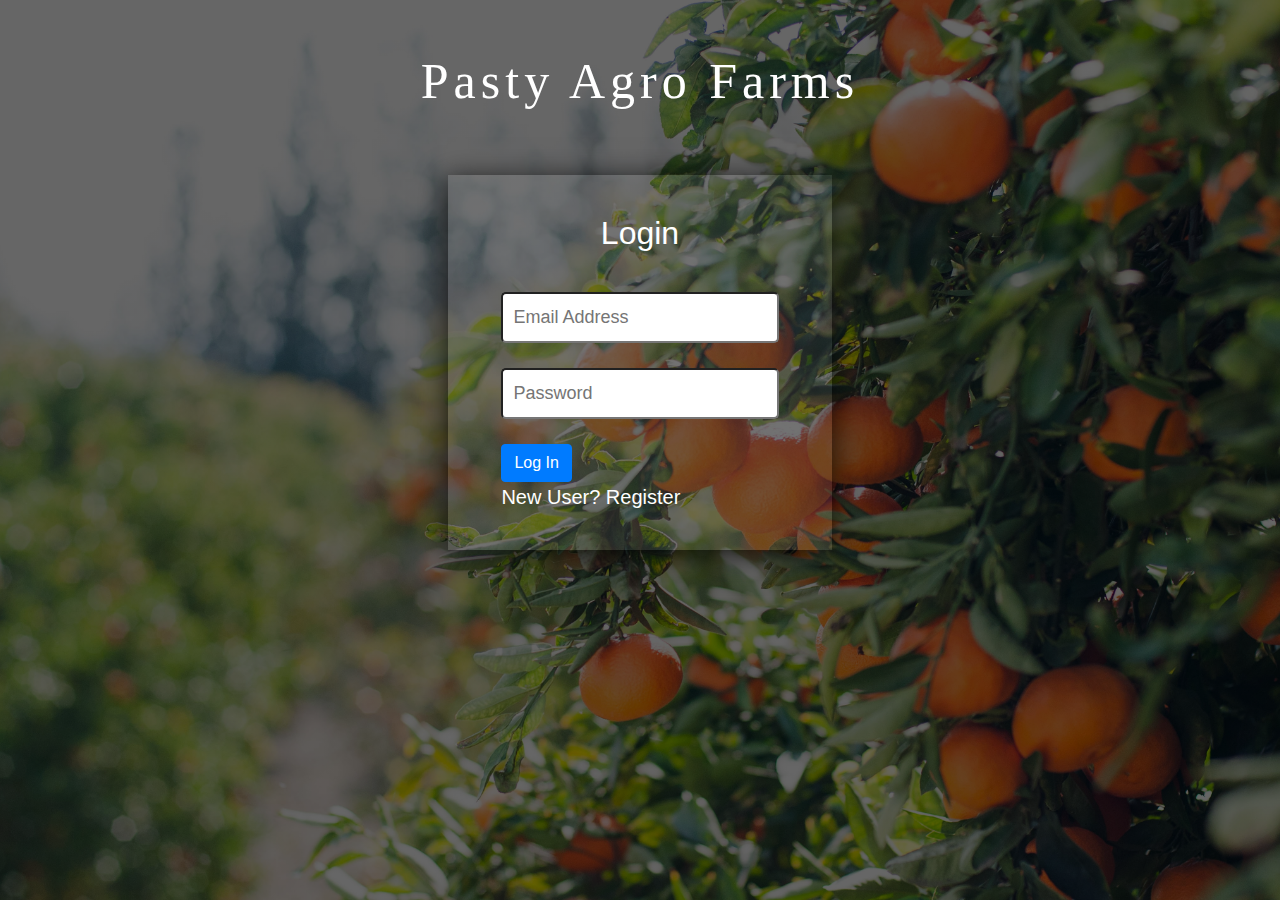
<file: index.html>
<!DOCTYPE html>
<html lang="en">
<head>
    <meta charset="UTF-8">
    <meta http-equiv="X-UA-Compatible" content="IE=edge">
    <meta name="viewport" content="width=device-width, initial-scale=1.0">
    <link rel="stylesheet" type="text/css" href="https://stackpath.bootstrapcdn.com/bootstrap/4.4.1/css/bootstrap.min.css">
    <link rel="stylesheet" type="text/css" href="https://stackpath.bootstrapcdn.com/bootstrap/4.4.1/js/bootstrap.min.js">
    <link rel="stylesheet" type="text/css"
        href="https://stackpath.bootstrapcdn.com/bootstrap/4.4.1/js/bootstrap.bundle.min.js">
    <link rel="stylesheet" type="text/css"
        href="https://stackpath.bootstrapcdn.com/font-awesome/4.7.0/css/font-awesome.min.css">
    <link rel="stylesheet" href="css/login.css">
    <title>Pasty Farms</title>
</head>
<body>

        <h1 class="heading text-center"> Pasty Agro Farms </h1>
  
    <div class="login-form">
        <div class="container">
            <form action="#" method="post">
                <h2 class="log-heading">Login</h2>
                
                <input type="email" placeholder="Email Address" class="form-input">
                
                <input type="password" placeholder="Password" class="form-input">

                <div class="bottom">
                    <button class="btn btn-primary"><a href="./main/">Log In</a></button>
                </div>

               <span>
                    <a class="new" href="./register/">New User? Register</a>
               </span> 
            </form>
        </div>
    </div>
</body>
</html>
</file>
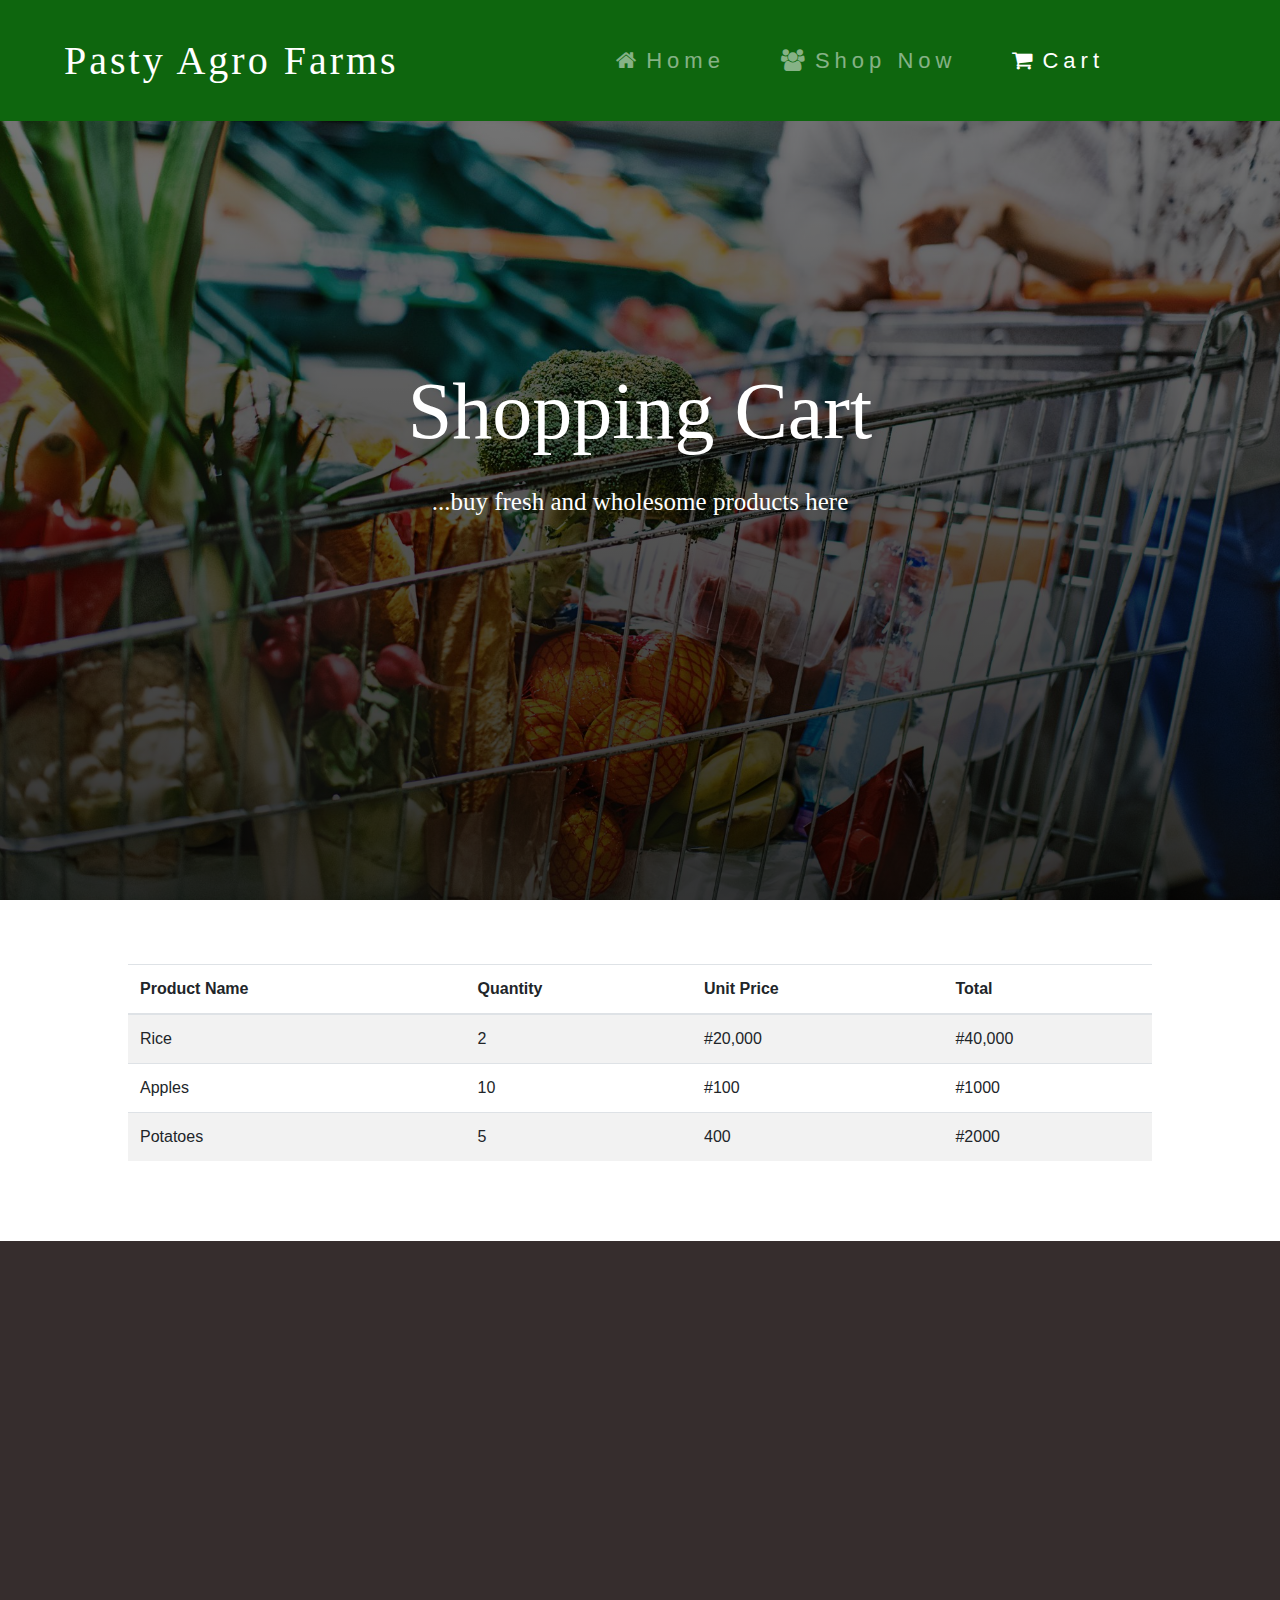
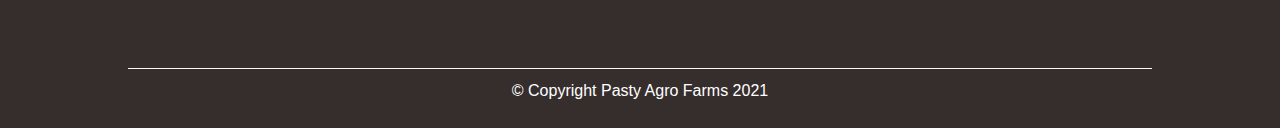
<file: cart/index.html>
<!DOCTYPE html>
<html lang="en">

<head>
    <meta charset="UTF-8">
    <meta http-equiv="X-UA-Compatible" content="IE=edge">
    <meta name="viewport" content="width=device-width, initial-scale=1.0">
    <link rel="stylesheet" type="text/css"
        href="https://stackpath.bootstrapcdn.com/bootstrap/4.4.1/css/bootstrap.min.css">
    <link rel="stylesheet" type="text/css"
        href="https://stackpath.bootstrapcdn.com/bootstrap/4.4.1/js/bootstrap.min.js">
    <link rel="stylesheet" type="text/css"
        href="https://stackpath.bootstrapcdn.com/bootstrap/4.4.1/js/bootstrap.bundle.min.js">
    <link rel="stylesheet" type="text/css"
        href="https://stackpath.bootstrapcdn.com/font-awesome/4.7.0/css/font-awesome.min.css">
    <link rel="stylesheet" href="../css/style.css">
    <title>Pasty Agro Farms</title>
</head>

<body>
    <nav class="navbar navbar-expand-xl fixed-top navbar-light">
        <a class="navbar-brand" href="#">
            <span class="brand">Pasty Agro Farms</span>
        </a>
        <button class="navbar-toggler" id="nav-toggle-button" type="button" data-toggle="collapse"
            data-target="#navbarSupportedContent" aria-controls="navbarSupportedContent" aria-expanded="false"
            aria-label="Toggle navigation">
            <span class="navbar-toggler-icon"></span>
        </button>

        <div class="collapse navbar-collapse side-nav" id="navbarSupportedContent">
            <ul class="navbar-nav ml-auto">
                <li class="nav-item">
                    <a class="nav-link" href="../main/"><i class="fa fa-home"></i>Home </a>
                </li>
                <li class="nav-item">
                    <a class="nav-link" href="../shop/"><i class="fa fa-users"></i>Shop Now</a>
                </li>
                <li class="nav-item active">
                    <a class="nav-link" id="active-p" href="../cart/" id="foya-nav"><i class="fa fa-shopping-cart"></i>Cart <span class="sr-only">(current)</span></a>
                </li>

            </ul>
        </div>
    </nav>

    <div class="hero cart-bg">
        <div>
            <h1 class="heading" id="hero-heading">Shopping Cart</h1> <br>
            <p class="hero-p"> ...buy fresh and wholesome products here </p>
        </div>
    </div>

    <div class="cart-tab">
        <table class="table table-striped">
            <thead>
                <tr>
                    <th>Product Name</th>
                    <th>Quantity</th>
                    <th>Unit Price</th>
                    <th>Total</th>
                </tr>
            </thead>
            <tbody>
                <tr>
                    <td>Rice</td>
                    <td>2</td>
                    <td>#20,000</td>
                    <td>#40,000</td>
                </tr>
                <tr>
                    <td>Apples</td>
                    <td>10</td>
                    <td>#100</td>
                    <td>#1000</td>
                </tr>
                <tr>
                    <td>Potatoes</td>
                    <td>5</td>
                    <td>400</td>
                    <td>#2000</td>
                </tr>
            </tbody>
        </table>
    </div>

    <footer id="footer">
        <div class="foot-text row">
            <div class="foot-links col-lg-6 wow animated fadeInDown">
                <h2 class="footer-heading">Useful Links</h2>
                <ul class="nav flex-column">
                    <li class="nav-item">
                        <a class="nav-link" href="#">Home</a>
                    </li>
                    <li class="nav-item">
                        <a class="nav-link" href="#services">Shop Now !</a>
                    </li>
                    <li class="nav-item">
                        <a class="nav-link" href="#upcoming">Cart</a>
                    </li>
                    <li class="nav-item">
                        <a class="nav-link" href="#about">About Us</a>
                    </li>
                </ul>
            </div>
            <div class="contact col-lg-6 wow animated fadeInDown" id="contact">
                <h2 class="footer-heading">Contact Us</h2>
                <p>You can always talk to us on</p>
                <ul class="nav flex-column">
                    <li class="nav-item">
                        <a class="nav-link" href=""><i class="fa fa-instagram"></i>IG @pasty_agro_farms </a>
                    </li>
                    <li class="nav-item">
                        <a class="nav-link" href=""><i class="fa fa-envelope">
                            </i>
                            info@pastyagrofarms.com</a>
                    </li>
                    <li class="nav-item">
                        <a class="nav-link" href=""> <i class="fa fa-whatsapp"></i>Whatsapp
                        </a>
                    </li>
                    <li class="nav-item">
                        <a class="nav-link" href=""><i class="fa fa-phone"></i> Call 0901345678</a>
                    </li>
                </ul>
            </div>
        </div>
        <div class="copyright">
            © Copyright Pasty Agro Farms 2021
        </div>
    </footer>

    <script>window.jQuery || document.write('<script src="../js/jquery-slim.min.js"><\/script>')</script>
    <script src="../js/popper.min.js"></script>
    <script src="../js/bootstrap.min.js"></script>
    <script src="../js/holder.min.js"></script>
    <script src="../js/wow.min.js"></script>
    <script src="../js/main.js"></script>
    <script src="../js/jquery.js"></script>
    <script src="../js/scroll.js"></script>
</body>

</html>
</file>
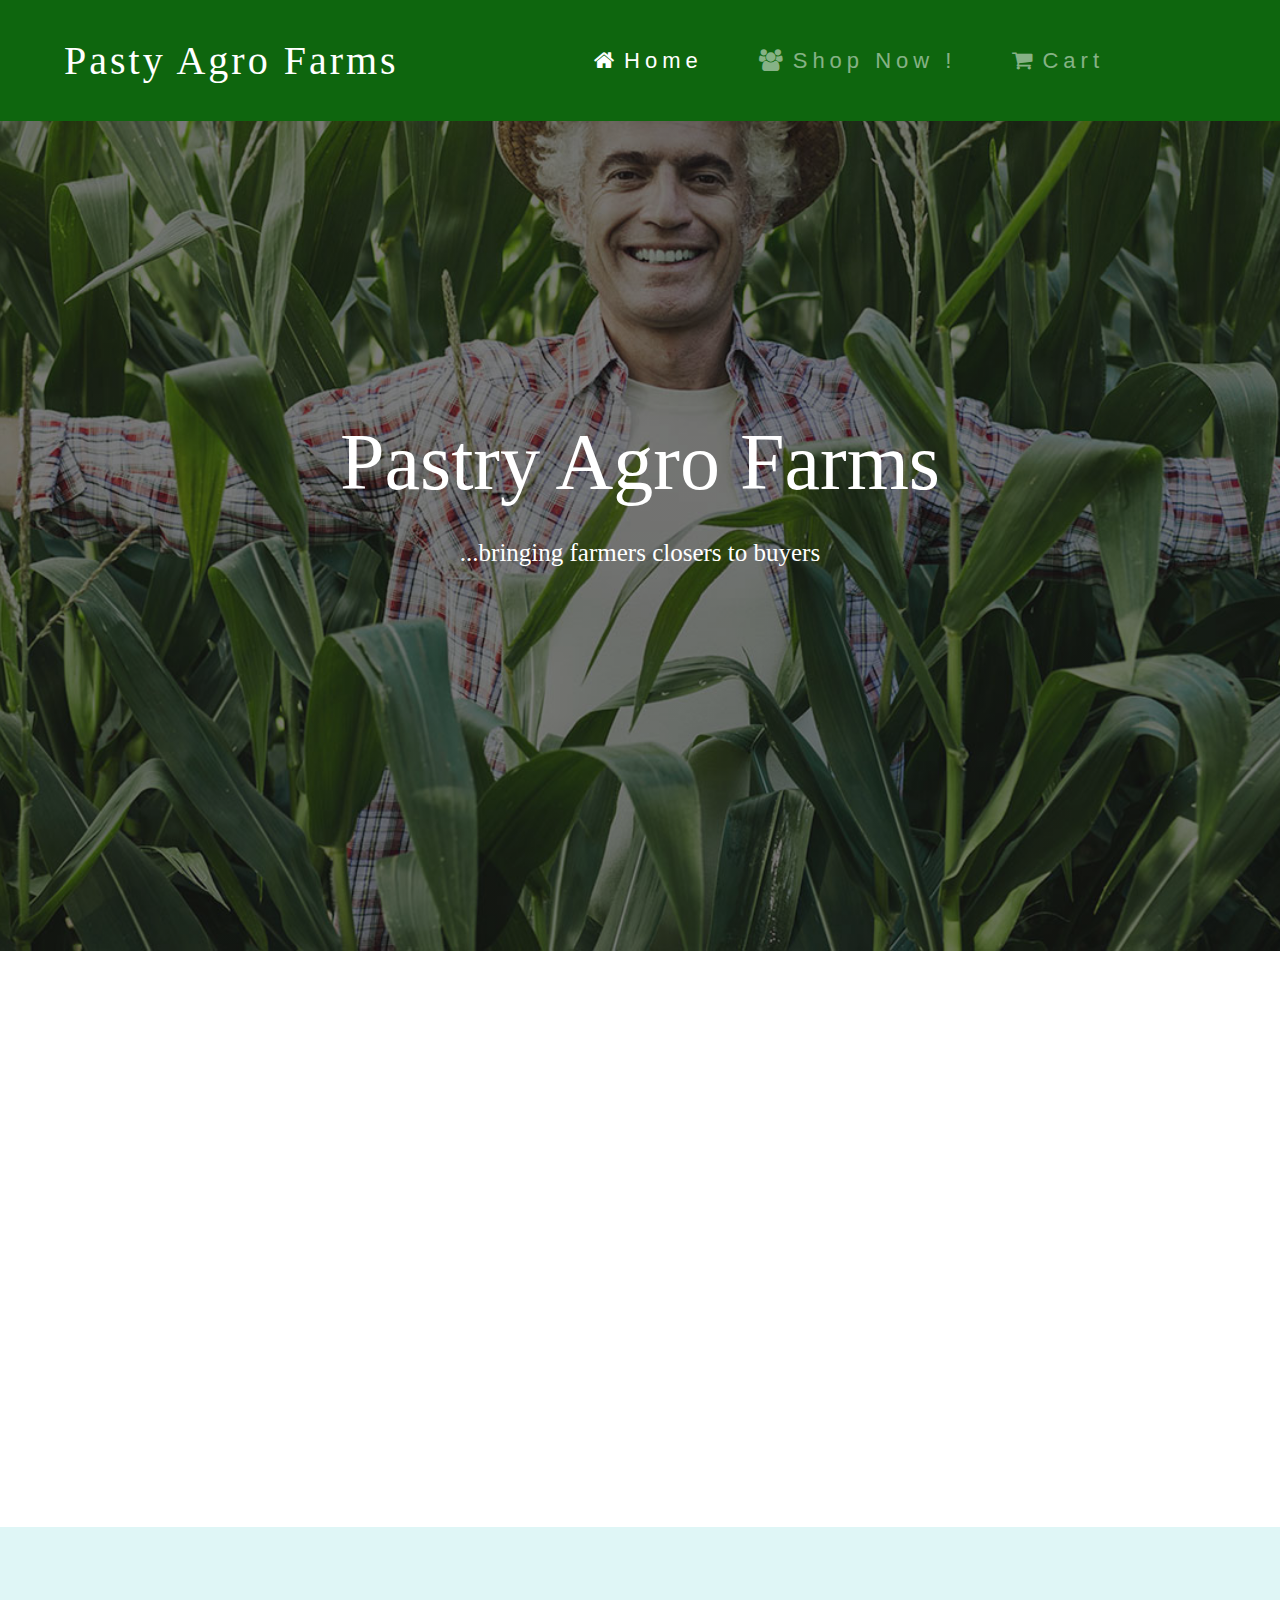
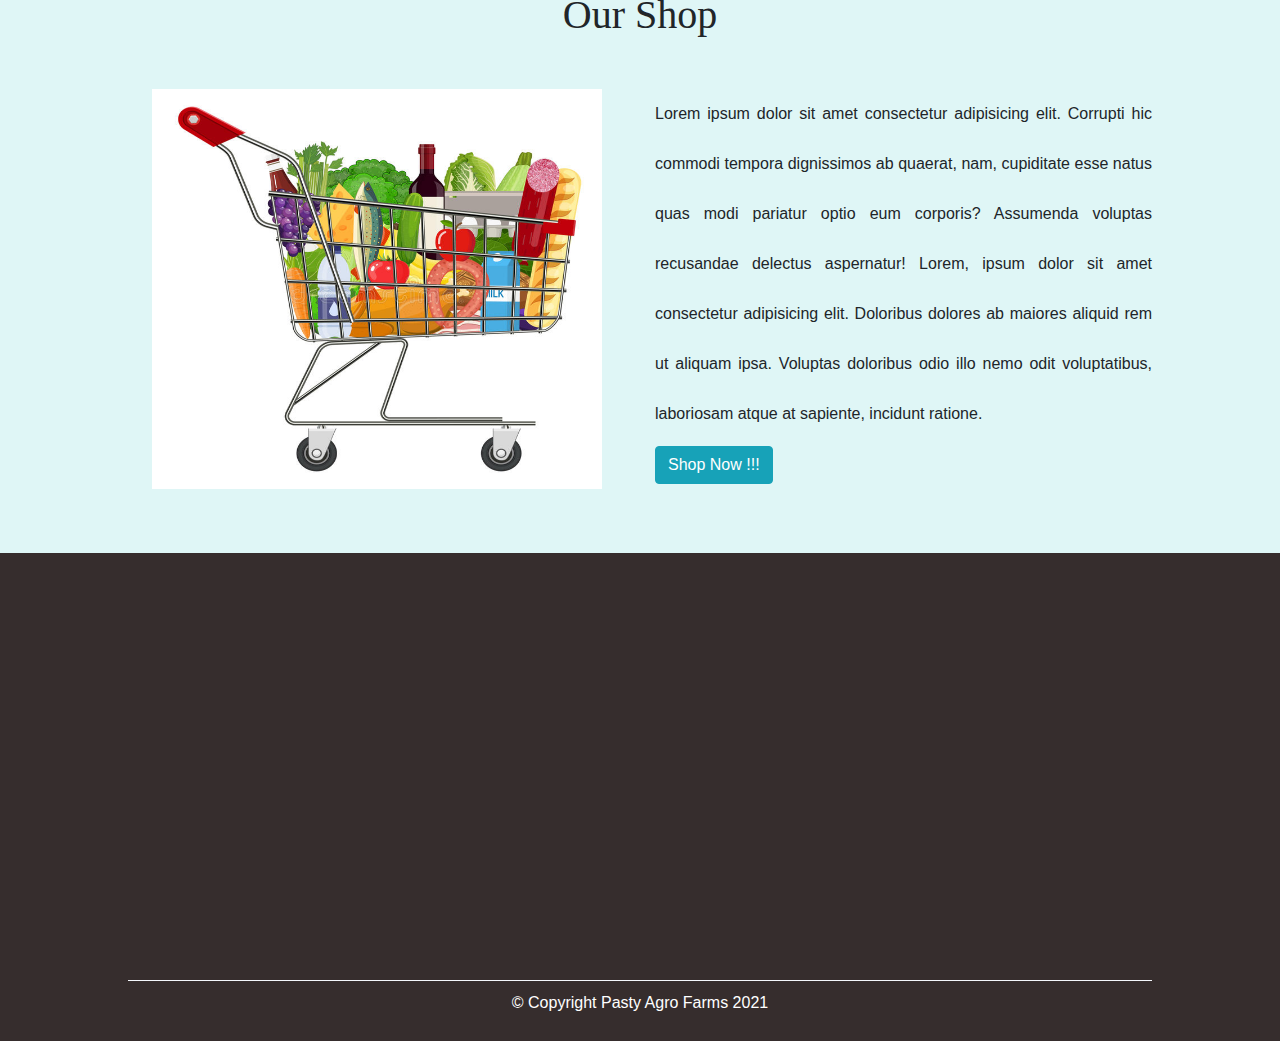
<file: main/index.html>
<!DOCTYPE html>
<html lang="en">
<head>
    <meta charset="UTF-8">
    <meta http-equiv="X-UA-Compatible" content="IE=edge">
    <meta name="viewport" content="width=device-width, initial-scale=1.0">
    <link rel="stylesheet" type="text/css" href="https://stackpath.bootstrapcdn.com/bootstrap/4.4.1/css/bootstrap.min.css">
    <link rel="stylesheet" type="text/css" href="https://stackpath.bootstrapcdn.com/bootstrap/4.4.1/js/bootstrap.min.js">
    <link rel="stylesheet" type="text/css"
        href="https://stackpath.bootstrapcdn.com/bootstrap/4.4.1/js/bootstrap.bundle.min.js">
    <link rel="stylesheet" type="text/css"
        href="https://stackpath.bootstrapcdn.com/font-awesome/4.7.0/css/font-awesome.min.css">
    <link rel="stylesheet" href="../css/style.css">
    <title>Pasty Agro Farms</title>
</head>
<body>
    <nav class="navbar navbar-expand-xl fixed-top navbar-light">
        <a class="navbar-brand" href="#">
            <span class="brand">Pasty Agro Farms</span>
        </a>
        <button class="navbar-toggler" id="nav-toggle-button" type="button" data-toggle="collapse" data-target="#navbarSupportedContent"
            aria-controls="navbarSupportedContent" aria-expanded="false" aria-label="Toggle navigation">
            <span class="navbar-toggler-icon"></span>
        </button>
    
        <div class="collapse navbar-collapse side-nav" id="navbarSupportedContent">
            <ul class="navbar-nav ml-auto">
                <li class="nav-item active">
                    <a class="nav-link" id="active-p" href="#"><i class="fa fa-home"></i>Home <span class="sr-only">(current)</span></a>
                </li>
                
                <li class="nav-item">
                    <a class="nav-link" href="../shop/"><i class="fa fa-users"></i>Shop Now !</a>
                </li>
                
                <li class="nav-item">
                    <a class="nav-link blink" href="../cart/" id="foya-nav"><i class="fa fa-shopping-cart"></i>Cart</a>
                </li>
    
            </ul>
        </div>
    </nav>

    <div class="hero main-bg">
        <div>
            <h1 class="heading" id="hero-heading">Pastry Agro Farms</h1> <br>
            <p class="hero-p"> ...bringing farmers closers to buyers </p>
        </div>
    </div>

    <div class="about-us wow animated slideInUp" id="about-us">
        <h1 class="heading">About Us</h1>
    
        <div class="row div-section">
            <div class="about-img col-lg-6">
                <img src="../images/img1.jpg" alt="image" class="img-fluid">
            </div>
    
            <div class="div-content col-lg-6">
                Lorem ipsum dolor sit amet consectetur adipisicing elit. Corrupti hic commodi tempora dignissimos ab quaerat, nam, cupiditate esse natus quas modi pariatur optio eum corporis? Assumenda voluptas recusandae delectus aspernatur! Lorem, ipsum dolor sit amet consectetur adipisicing elit. Doloribus dolores ab maiores aliquid rem ut aliquam ipsa. Voluptas doloribus odio illo nemo odit voluptatibus, laboriosam atque at sapiente, incidunt ratione.
            </div>
        </div>
    
    </div>

    <div class="shop about-us">

        <h1 class="heading">Our Shop</h1>
        
        <div class="row div-section">
            <div class=" col-lg-6">
                <img src="../images/cart.jpg" alt="image" class="img-fluid shop-img">
            </div>
        
            <div class="div-content col-lg-6">
                Lorem ipsum dolor sit amet consectetur adipisicing elit. Corrupti hic commodi tempora dignissimos ab quaerat,
                nam, cupiditate esse natus quas modi pariatur optio eum corporis? Assumenda voluptas recusandae delectus
                aspernatur! Lorem, ipsum dolor sit amet consectetur adipisicing elit. Doloribus dolores ab maiores aliquid rem
                ut aliquam ipsa. Voluptas doloribus odio illo nemo odit voluptatibus, laboriosam atque at sapiente, incidunt
                ratione. <br>

                <button class="btn btn-info"><a href="../shop/" id="shop-btn">Shop Now !!!</a> </button>
            </div>
        </div>
    </div>


    <footer id="footer">
        <div class="foot-text row">
            <div class="foot-links col-lg-6 wow animated fadeInDown">
                <h2 class="footer-heading">Useful Links</h2>
                <ul class="nav flex-column">
                    <li class="nav-item">
                        <a class="nav-link" href="#">Home</a>
                    </li>
                    <li class="nav-item">
                        <a class="nav-link" href="#services">Shop Now !</a>
                    </li>
                    <li class="nav-item">
                        <a class="nav-link" href="#upcoming">Cart</a>
                    </li>
                    <li class="nav-item">
                        <a class="nav-link" href="#about">About Us</a>
                    </li>
                </ul>
            </div>
            <div class="contact col-lg-6 wow animated fadeInDown" id="contact">
                <h2 class="footer-heading">Contact Us</h2>
                <p>You can always talk to us on</p>
                <ul class="nav flex-column">
                    <li class="nav-item">
                        <a class="nav-link" href=""><i
                                class="fa fa-instagram"></i>IG @pasty_agro_farms </a>
                    </li>
                    <li class="nav-item">
                        <a class="nav-link" href=""><i class="fa fa-envelope">
                        </i>
                            info@pastyagrofarms.com</a>
                    </li>
                    <li class="nav-item">
                        <a class="nav-link" href=""> <i class="fa fa-whatsapp"></i>Whatsapp
                        </a>
                    </li>
                    <li class="nav-item">
                        <a class="nav-link" href=""><i class="fa fa-phone"></i> Call 0901345678</a>
                    </li>
                </ul>
            </div>
        </div>
        <div class="copyright">
            © Copyright Pasty Agro Farms 2021
        </div>
    </footer>

    <script>window.jQuery || document.write('<script src="../js/jquery-slim.min.js"><\/script>')</script>
    <script src="../js/popper.min.js"></script>
    <script src="../js/bootstrap.min.js"></script>
    <script src="../js/holder.min.js"></script>
    <script src="../js/wow.min.js"></script>
    <script src="../js/main.js"></script>
    <script src="../js/jquery.js"></script>
    <script src="../js/scroll.js"></script>
</body>
</html>
</file>
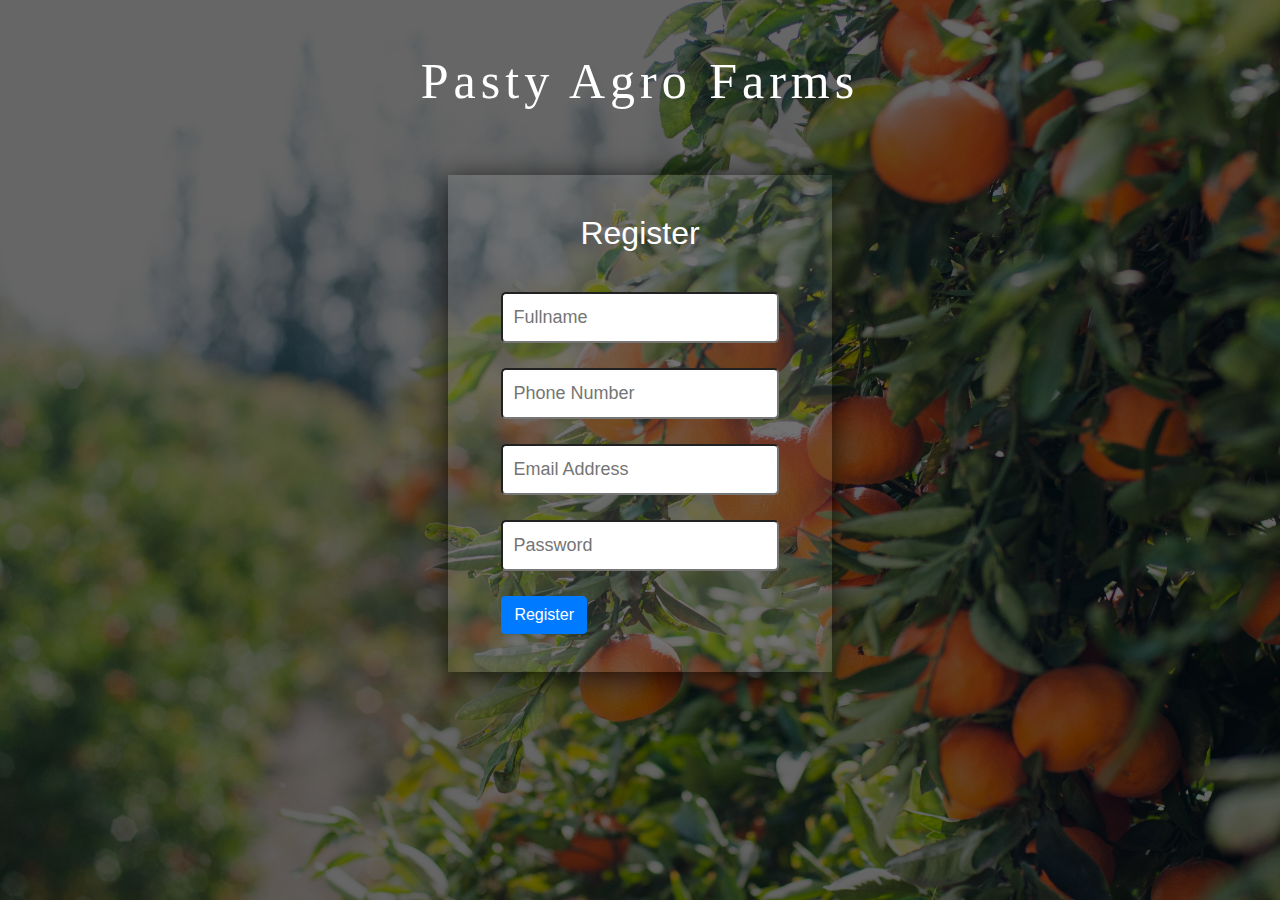
<file: register/index.html>
<!DOCTYPE html>
<html lang="en">

<head>
    <meta charset="UTF-8">
    <meta http-equiv="X-UA-Compatible" content="IE=edge">
    <meta name="viewport" content="width=device-width, initial-scale=1.0">
    <link rel="stylesheet" type="text/css"
        href="https://stackpath.bootstrapcdn.com/bootstrap/4.4.1/css/bootstrap.min.css">
    <link rel="stylesheet" type="text/css"
        href="https://stackpath.bootstrapcdn.com/bootstrap/4.4.1/js/bootstrap.min.js">
    <link rel="stylesheet" type="text/css"
        href="https://stackpath.bootstrapcdn.com/bootstrap/4.4.1/js/bootstrap.bundle.min.js">
    <link rel="stylesheet" type="text/css"
        href="https://stackpath.bootstrapcdn.com/font-awesome/4.7.0/css/font-awesome.min.css">
    <link rel="stylesheet" href="../css/login.css">
    <title>Pasty Agro Farms</title>
</head>

<body>

    <h1 class="heading text-center"> Pasty Agro Farms </h1>

    <div class="login-form">
        <div class="container">
            <form action="#" method="post">

                <h2 class="log-heading">Register</h2>

                <input type="text" placeholder="Fullname" required="" class="form-input">
                <input type="tel" placeholder="Phone Number" required="" class="form-input">
                <input type="email" placeholder="Email Address" required="" class="form-input">
                <input type="password" placeholder="Password" required="" class="form-input">

                <div class="bottom">
                    <button class="btn btn-primary"><a href="../main/">Register</a></button>
                </div>
            </form>
        </div>
    </div>
</body>

</html>
</file>
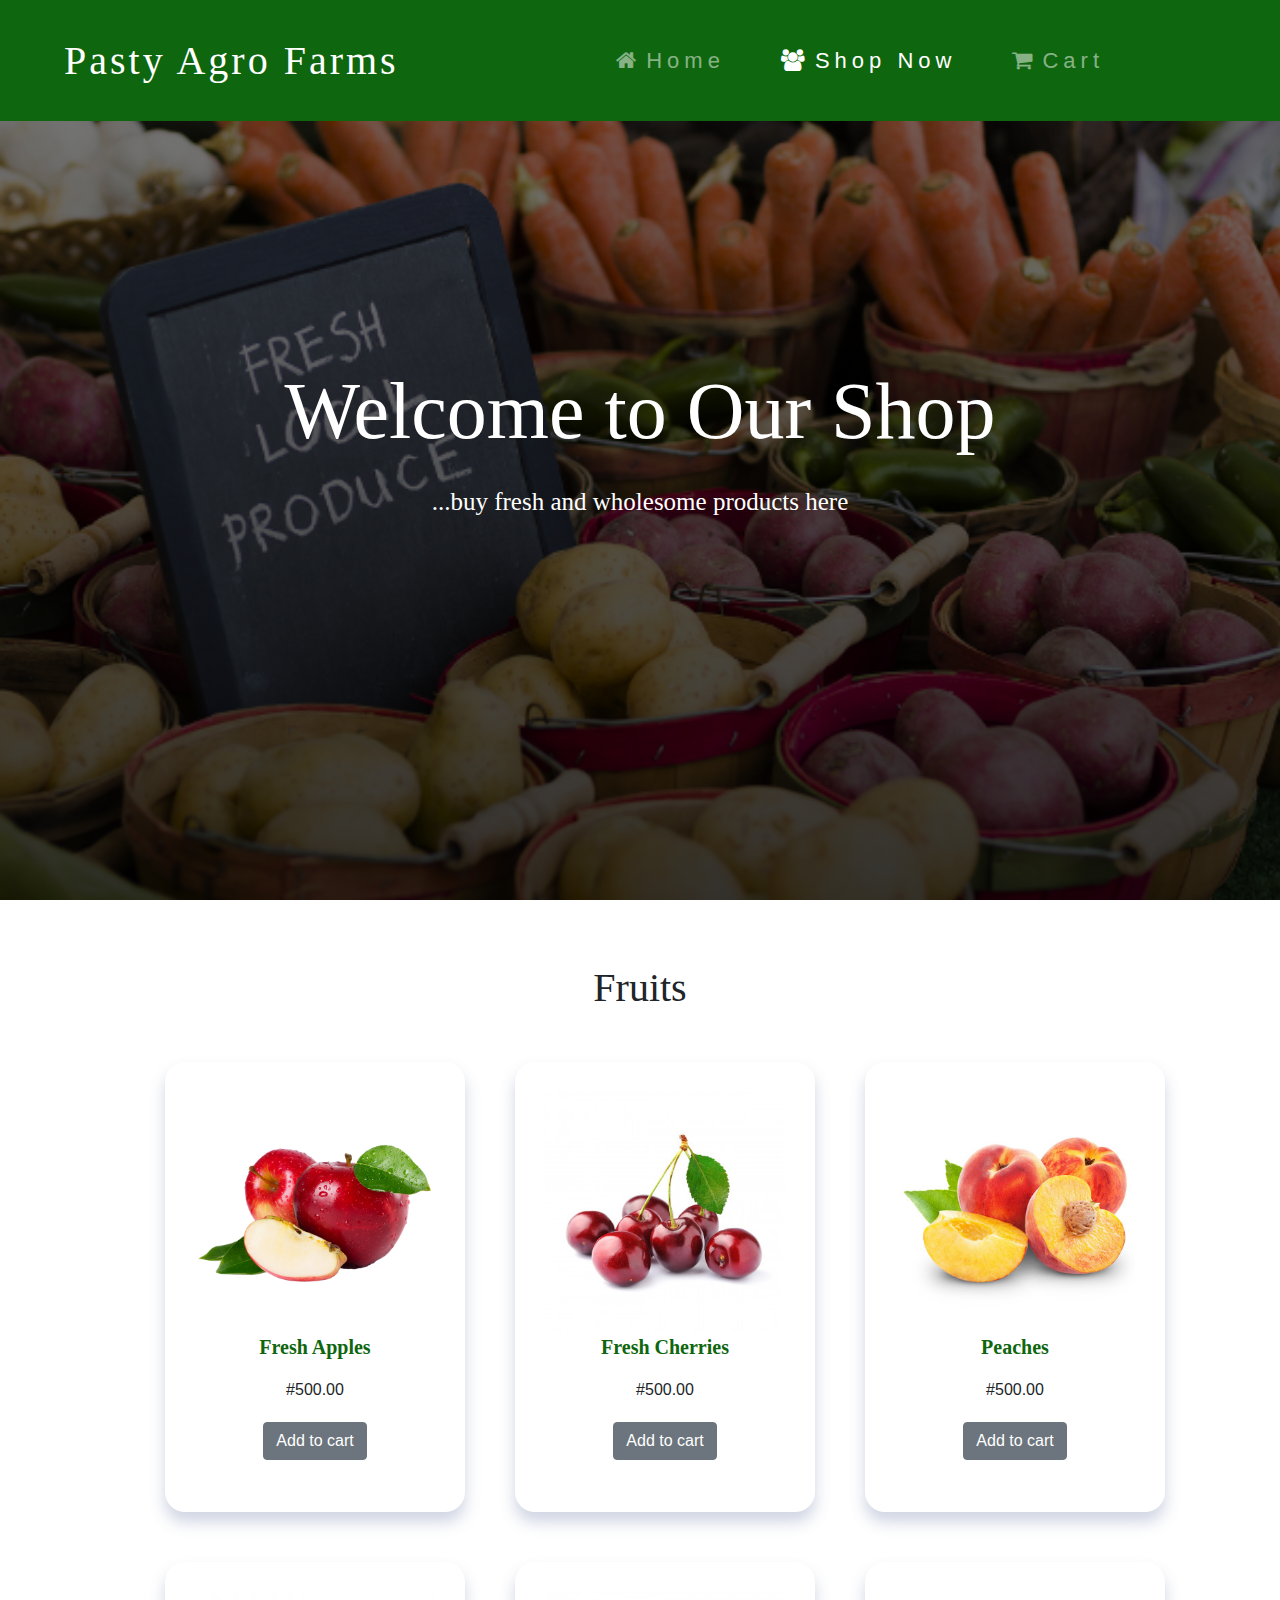
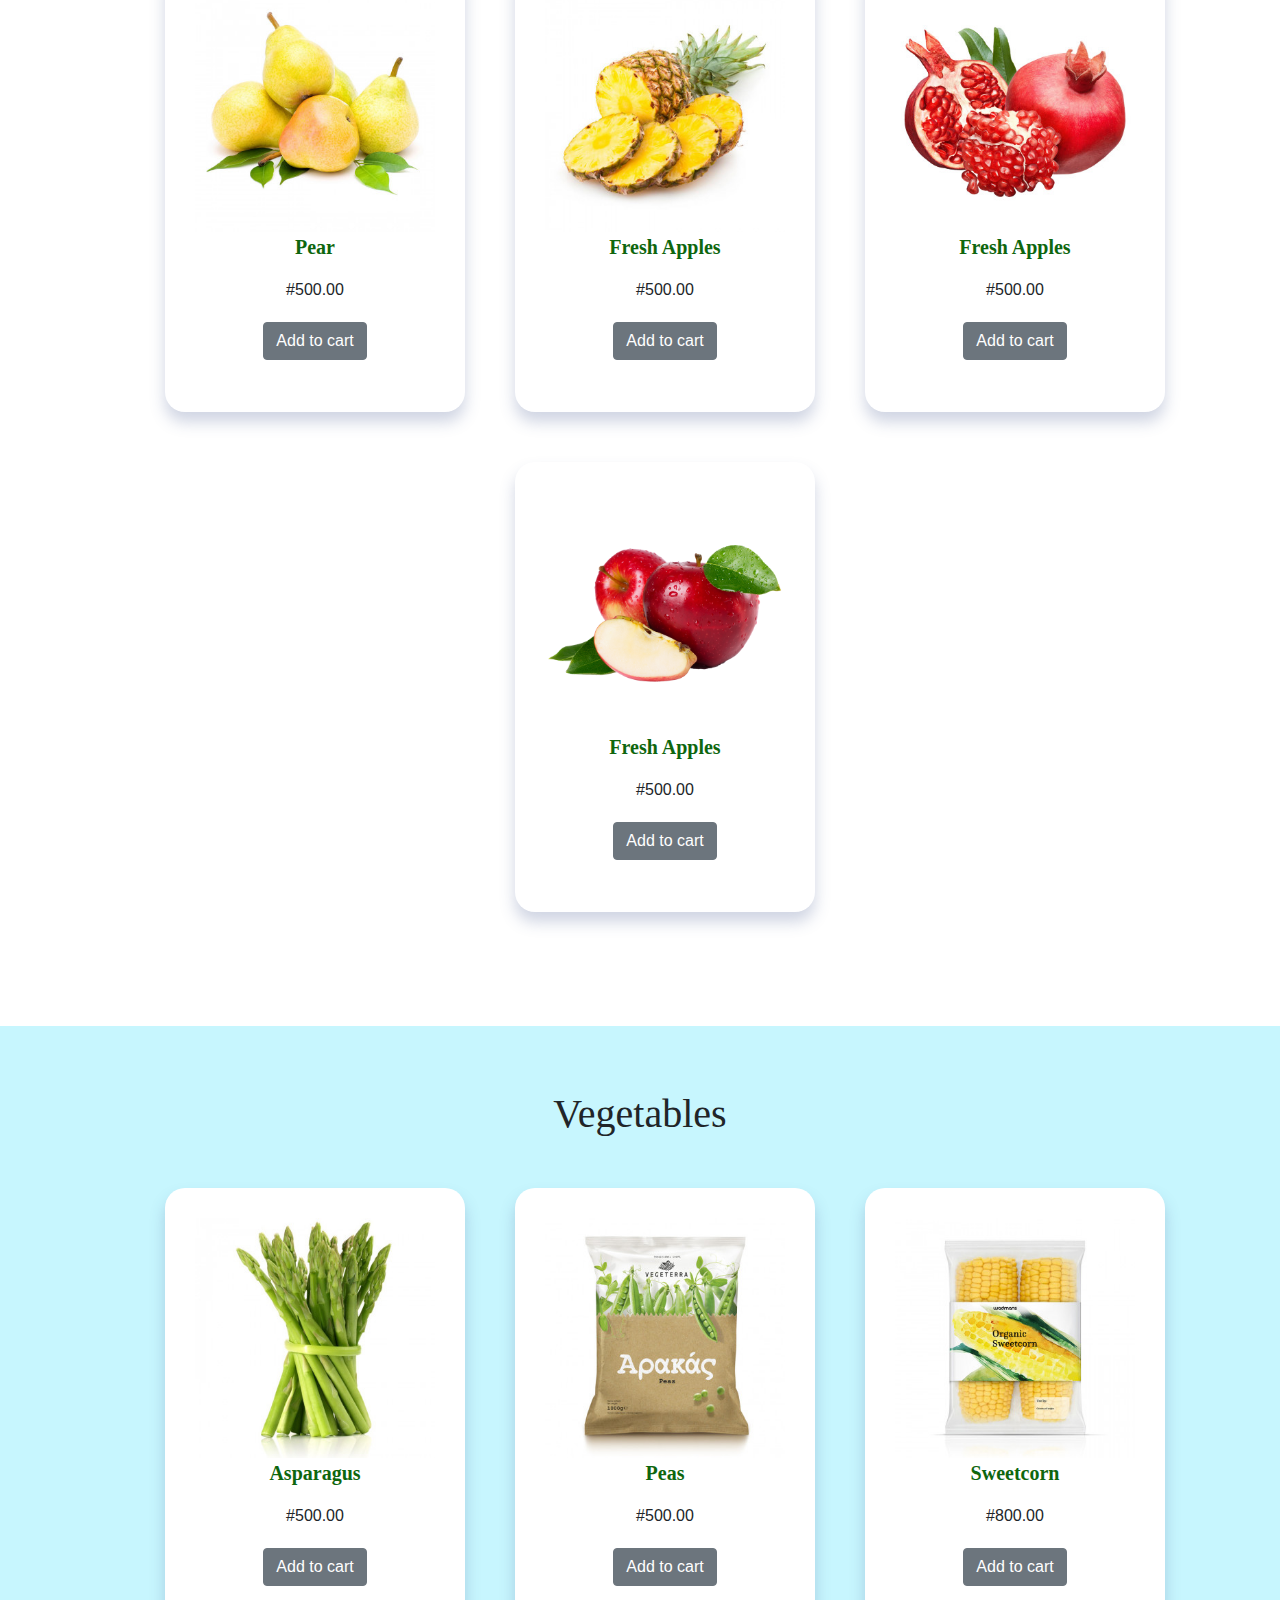
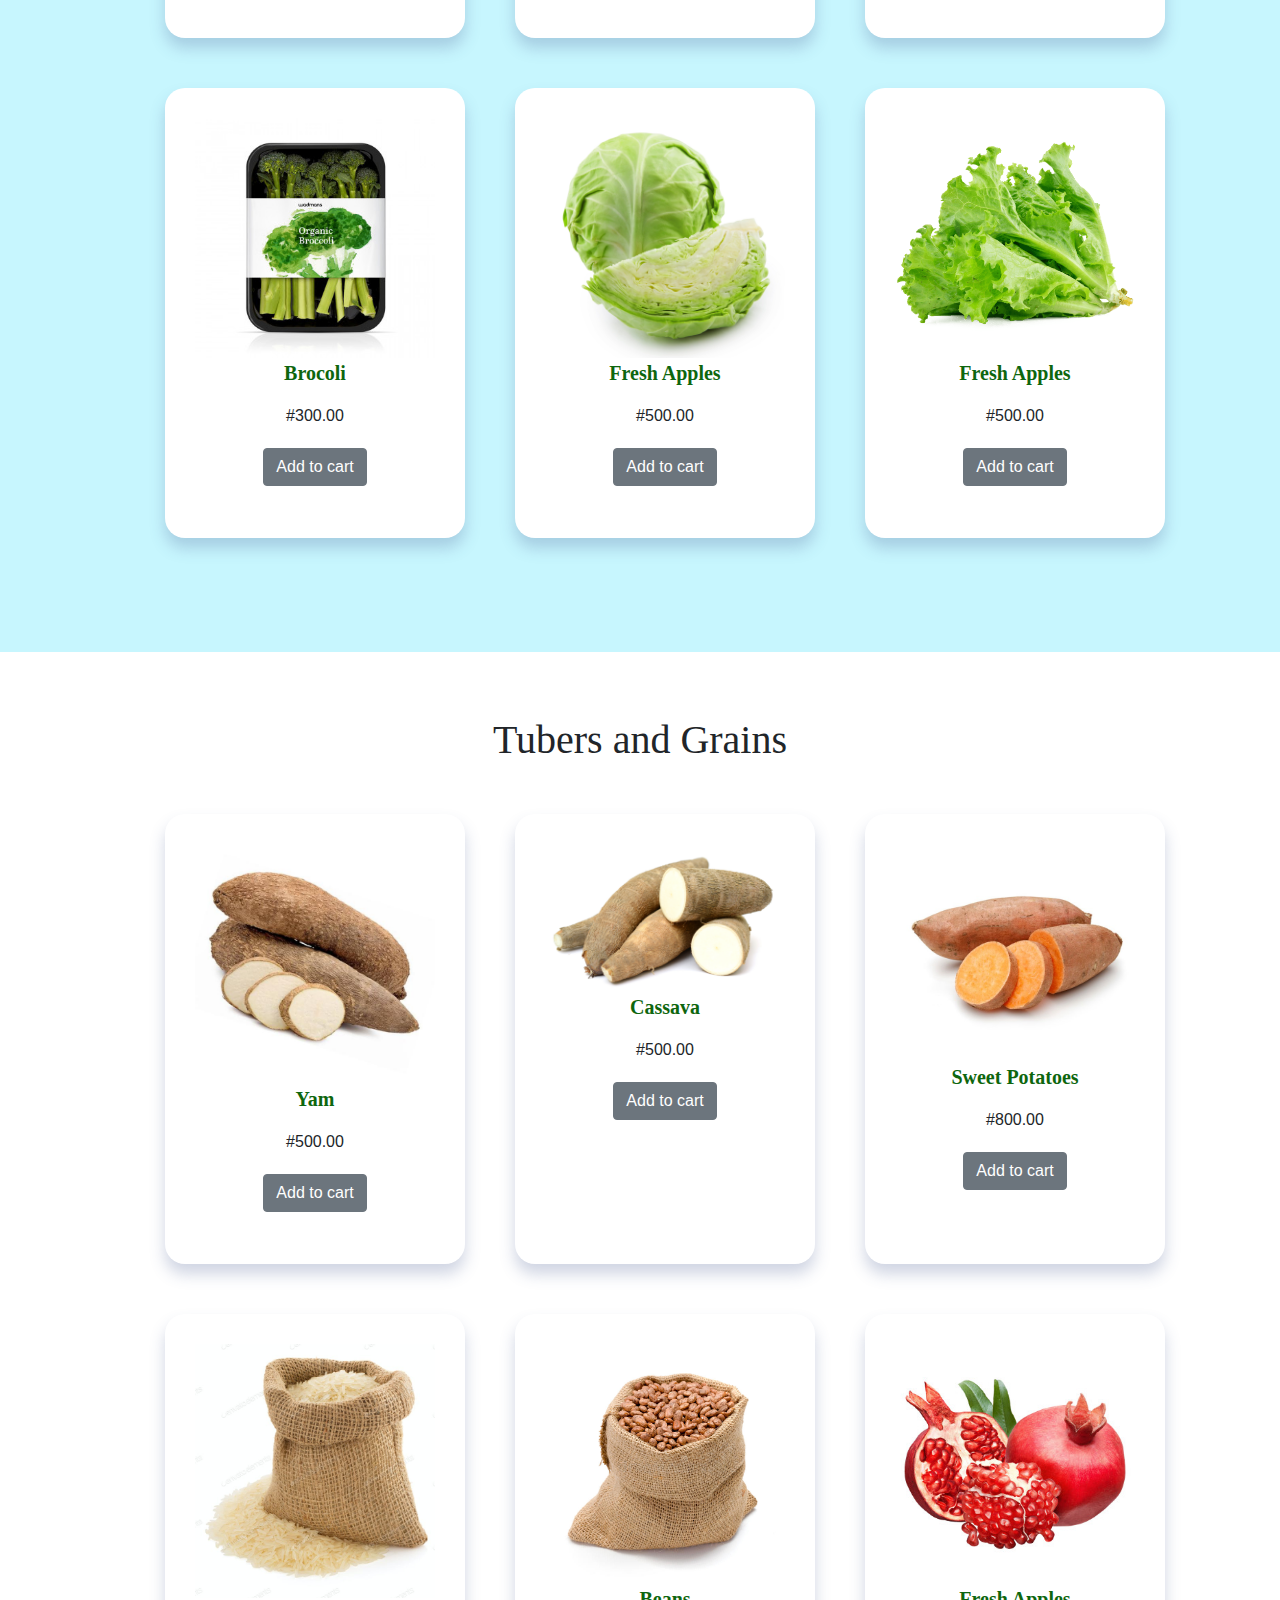
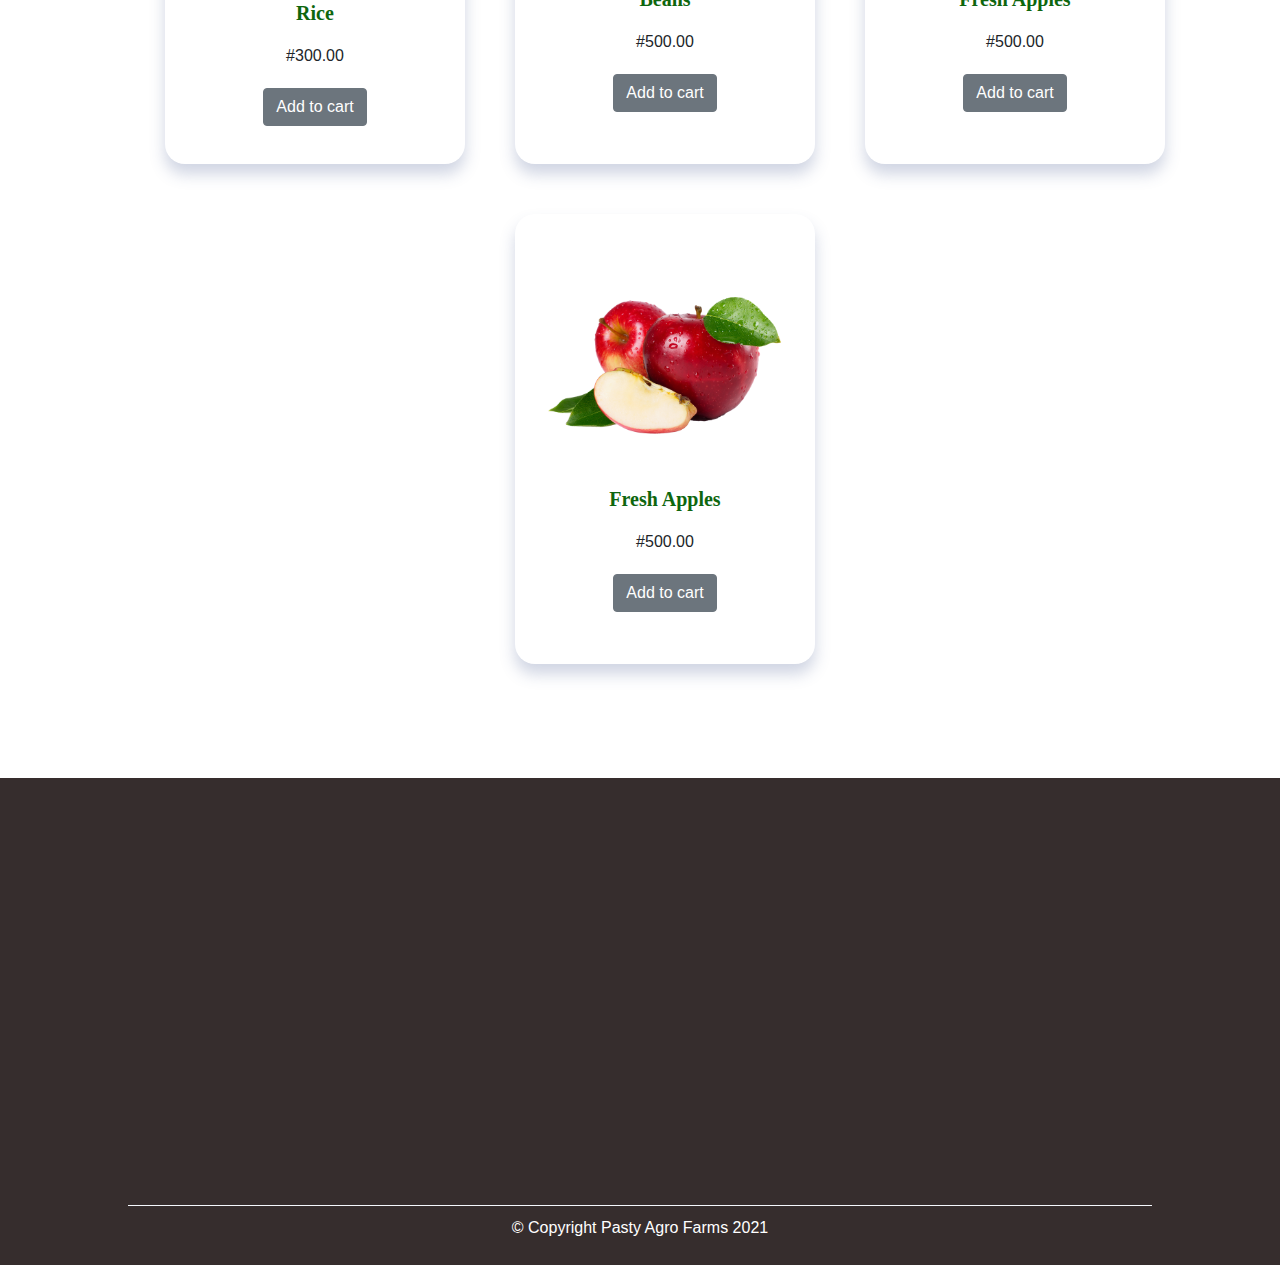
<file: shop/index.html>
<!DOCTYPE html>
<html lang="en">

<head>
    <meta charset="UTF-8">
    <meta http-equiv="X-UA-Compatible" content="IE=edge">
    <meta name="viewport" content="width=device-width, initial-scale=1.0">
    <link rel="stylesheet" type="text/css"
        href="https://stackpath.bootstrapcdn.com/bootstrap/4.4.1/css/bootstrap.min.css">
    <link rel="stylesheet" type="text/css"
        href="https://stackpath.bootstrapcdn.com/bootstrap/4.4.1/js/bootstrap.min.js">
    <link rel="stylesheet" type="text/css"
        href="https://stackpath.bootstrapcdn.com/bootstrap/4.4.1/js/bootstrap.bundle.min.js">
    <link rel="stylesheet" type="text/css"
        href="https://stackpath.bootstrapcdn.com/font-awesome/4.7.0/css/font-awesome.min.css">
    <link rel="stylesheet" href="../css/style.css">
    <title>Pasty Agro Farms</title>
</head>

<body>
    <nav class="navbar navbar-expand-xl fixed-top navbar-light">
        <a class="navbar-brand" href="#">
            <span class="brand">Pasty Agro Farms</span>
        </a>
        <button class="navbar-toggler" id="nav-toggle-button" type="button" data-toggle="collapse"
            data-target="#navbarSupportedContent" aria-controls="navbarSupportedContent" aria-expanded="false"
            aria-label="Toggle navigation">
            <span class="navbar-toggler-icon"></span>
        </button>

        <div class="collapse navbar-collapse side-nav" id="navbarSupportedContent">
            <ul class="navbar-nav ml-auto">
                <li class="nav-item">
                    <a class="nav-link" href="../main/"><i class="fa fa-home"></i>Home </a>
                </li>
                <li class="nav-item active">
                    <a class="nav-link" id="active-p" href="./index.html"><i class="fa fa-users"></i>Shop Now <span class="sr-only">(current)</span></a>
                </li>
                <li class="nav-item">
                    <a class="nav-link"  href="../cart/" id="foya-nav"><i
                            class="fa fa-shopping-cart"></i>Cart </a>
                </li>

            </ul>
        </div>
    </nav>

    <div class="hero shop-bg">
        <div>
            <h1 class="heading" id="hero-heading">Welcome to Our Shop</h1> <br>
            <p class="hero-p"> ...buy fresh and wholesome products here </p>
        </div>
    </div>

    <div class="fruit-div">
        <h1 class="heading">Fruits</h1>

        <div class="div-section row">

            <div class="section-box">
                <div class="section-item">
                    <img src="../images/apples.png" alt="" class="img-fluid">
                    <div class="text">
                        <p class="item-name">Fresh Apples</p>
                        <span class="price">#500.00</span>
                        <button class="btn btn-secondary">Add to cart</button>
                        
                    </div>
                </div>
            </div>
            <div class="section-box">
                <div class="section-item">
                    <img src="../images/cherries.jpg" alt="" class="img-fluid">
                    <div class="text">
                        <p class="item-name">Fresh Cherries</p>
                        <span class="price">#500.00</span>
                        <button class="btn btn-secondary">Add to cart</button>
                    </div>
                </div>
            </div>
            <div class="section-box">
                <div class="section-item">
                    <img src="../images/peach.jpg" alt="" class="img-fluid">
                    <div class="text">
                        <p class="item-name">Peaches</p>
                        <span class="price">#500.00</span>
                        <button class="btn btn-secondary">Add to cart</button>
                    </div>
                </div>
            </div>
            <div class="section-box">
                <div class="section-item">
                    <img src="../images/pear.jpg" alt="" class="img-fluid">
                    <div class="text">
                        <p class="item-name">Pear</p>
                        <span class="price">#500.00</span>
                        <button class="btn btn-secondary">Add to cart</button>
                    </div>
                </div>
            </div>
            <div class="section-box">
                <div class="section-item">
                    <img src="../images/pineapple.jpg" alt="" class="img-fluid">
                    <div class="text">
                        <p class="item-name">Fresh Apples</p>
                        <span class="price">#500.00</span>
                        <button class="btn btn-secondary">Add to cart</button>
                    </div>
                </div>
            </div>
            <div class="section-box">
                <div class="section-item">
                    <img src="../images/pommegranate.jpg" alt="" class="img-fluid">
                    <div class="text">
                        <p class="item-name">Fresh Apples</p>
                        <span class="price">#500.00</span>
                        <button class="btn btn-secondary">Add to cart</button>
                    </div>
                </div>
            </div>
            <div class="section-box">
                <div class="section-item">
                    <img src="../images/apples.png" alt="" class="img-fluid">
                    <div class="text">
                        <p class="item-name">Fresh Apples</p>
                        <span class="price">#500.00</span>
                        <button class="btn btn-secondary">Add to cart</button>
                    </div>
                </div>
            </div>
    
        </div>
    </div>
    
    <div class="veg-div">
        <h1 class="heading">Vegetables</h1>

        <div class="div-section row">

            <div class="section-box">
                <div class="section-item">
                    <img src="../images/asparagus.jpg" alt="" class="img-fluid">
                    <div class="text">
                        <p class="item-name">Asparagus</p>
                        <span class="price">#500.00</span>
                        <button class="btn btn-secondary">Add to cart</button>
                    </div>
                </div>
            </div>
            <div class="section-box">
                <div class="section-item">
                    <img src="../images/peas.jpg" alt="" class="img-fluid">
                    <div class="text">
                        <p class="item-name">Peas</p>
                        <span class="price">#500.00</span>
                        <button class="btn btn-secondary">Add to cart</button>
                    </div>
                </div>
            </div>
            <div class="section-box">
                <div class="section-item">
                    <img src="../images/sweetcorn.jpg" alt="" class="img-fluid">
                    <div class="text">
                        <p class="item-name">Sweetcorn</p>
                        <span class="price">#800.00</span>
                        <button class="btn btn-secondary">Add to cart</button>
                    </div>
                </div>
            </div>
            <div class="section-box">
                <div class="section-item">
                    <img src="../images/brocoli.jpg" alt="" class="img-fluid">
                    <div class="text">
                        <p class="item-name">Brocoli</p>
                        <span class="price">#300.00</span>
                        <button class="btn btn-secondary">Add to cart</button>
                    </div>
                </div>
            </div>
            <div class="section-box">
                <div class="section-item">
                    <img src="../images/Cabbage.jpg" alt="" class="img-fluid">
                    <div class="text">
                        <p class="item-name">Fresh Apples</p>
                        <span class="price">#500.00</span>
                        <button class="btn btn-secondary">Add to cart</button>
                    </div>
                </div>
            </div>
            <div class="section-box">
                <div class="section-item">
                    <img src="../images/lettuce.png" alt="" class="img-fluid">
                    <div class="text">
                        <p class="item-name">Fresh Apples</p>
                        <span class="price">#500.00</span>
                        <button class="btn btn-secondary">Add to cart</button>
                    </div>
                </div>
            </div>
            
        </div>
    </div>

    <div class="tuber-div">
        <h1 class="heading">Tubers and Grains</h1>

        <div class="div-section row">

            <div class="section-box">
                <div class="section-item">
                    <img src="../images/yam.jpg" alt="" class="img-fluid">
                    <div class="text">
                        <p class="item-name">Yam</p>
                        <span class="price">#500.00</span>
                        <button class="btn btn-secondary">Add to cart</button>
                    </div>
                </div>
            </div>
            <div class="section-box">
                <div class="section-item">
                    <img src="../images/cassava.jpg" alt="" class="img-fluid">
                    <div class="text">
                        <p class="item-name">Cassava</p>
                        <span class="price">#500.00</span>
                        <button class="btn btn-secondary">Add to cart</button>
                    </div>
                </div>
            </div>
            <div class="section-box">
                <div class="section-item">
                    <img src="../images/Sweet-potatoes.jpg" alt="" class="img-fluid">
                    <div class="text">
                        <p class="item-name">Sweet Potatoes</p>
                        <span class="price">#800.00</span>
                        <button class="btn btn-secondary">Add to cart</button>
                    </div>
                </div>
            </div>
            <div class="section-box">
                <div class="section-item">
                    <img src="../images/rice.jpg" alt="" class="img-fluid">
                    <div class="text">
                        <p class="item-name">Rice</p>
                        <span class="price">#300.00</span>
                        <button class="btn btn-secondary">Add to cart</button>
                    </div>
                </div>
            </div>
            <div class="section-box">
                <div class="section-item">
                    <img src="../images/beans.jpg" alt="" class="img-fluid">
                    <div class="text">
                        <p class="item-name">Beans</p>
                        <span class="price">#500.00</span>
                        <button class="btn btn-secondary">Add to cart</button>
                    </div>
                </div>
            </div>
            <div class="section-box">
                <div class="section-item">
                    <img src="../images/pommegranate.jpg" alt="" class="img-fluid">
                    <div class="text">
                        <p class="item-name">Fresh Apples</p>
                        <span class="price">#500.00</span>
                        <button class="btn btn-secondary">Add to cart</button>
                    </div>
                </div>
            </div>
            <div class="section-box">
                <div class="section-item">
                    <img src="../images/apples.png" alt="" class="img-fluid">
                    <div class="text">
                        <p class="item-name">Fresh Apples</p>
                        <span class="price">#500.00</span>
                        <button class="btn btn-secondary">Add to cart</button>
                    </div>
                </div>
            </div>
    
        </div>
    </div>

    <footer id="footer">
        <div class="foot-text row">
            <div class="foot-links col-lg-6 wow animated fadeInDown">
                <h2 class="footer-heading">Useful Links</h2>
                <ul class="nav flex-column">
                    <li class="nav-item">
                        <a class="nav-link" href="#">Home</a>
                    </li>
                    <li class="nav-item">
                        <a class="nav-link" href="./index.html">Shop Now !</a>
                    </li>
                    <li class="nav-item">
                        <a class="nav-link" href="#upcoming">Cart</a>
                    </li>
                    <li class="nav-item">
                        <a class="nav-link" href="#about">About Us</a>
                    </li>
                </ul>
            </div>
            <div class="contact col-lg-6 wow animated fadeInDown" id="contact">
                <h2 class="footer-heading">Contact Us</h2>
                <p>You can always talk to us on</p>
                <ul class="nav flex-column">
                    <li class="nav-item">
                        <a class="nav-link" href=""><i class="fa fa-instagram"></i>IG @pasty_agro_farms </a>
                    </li>
                    <li class="nav-item">
                        <a class="nav-link" href=""><i class="fa fa-envelope">
                            </i>
                            info@pastyagrofarms.com</a>
                    </li>
                    <li class="nav-item">
                        <a class="nav-link" href=""> <i class="fa fa-whatsapp"></i>Whatsapp
                        </a>
                    </li>
                    <li class="nav-item">
                        <a class="nav-link" href=""><i class="fa fa-phone"></i> Call 0901345678</a>
                    </li>
                </ul>
            </div>
        </div>
        <div class="copyright">
            © Copyright Pasty Agro Farms 2021
        </div>
    </footer>

    <script>window.jQuery || document.write('<script src="../js/jquery-slim.min.js"><\/script>')</script>
    <script src="../js/popper.min.js"></script>
    <script src="../js/bootstrap.min.js"></script>
    <script src="../js/holder.min.js"></script>
    <script src="../js/wow.min.js"></script>
    <script src="../js/main.js"></script>
    <script src="../js/jquery.js"></script>
    <script src="../js/scroll.js"></script>
</body>

</html>
</file>
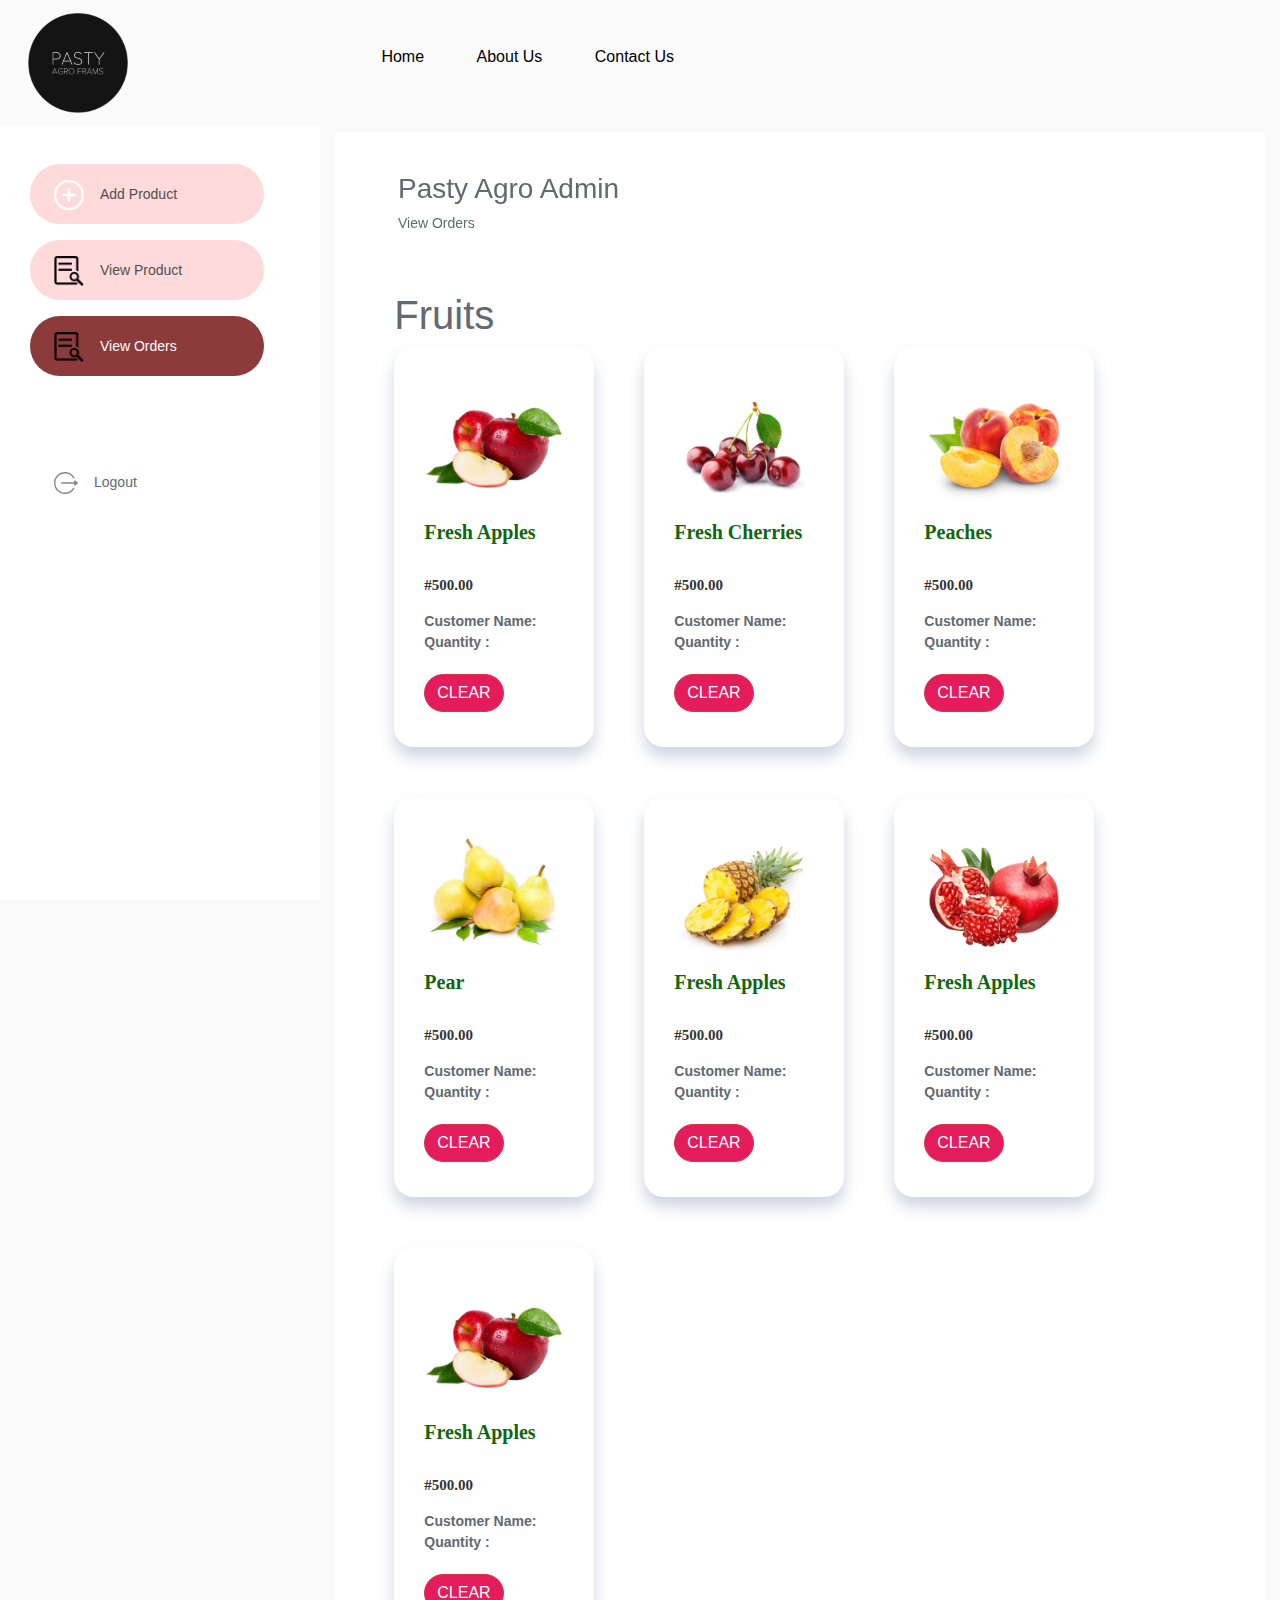
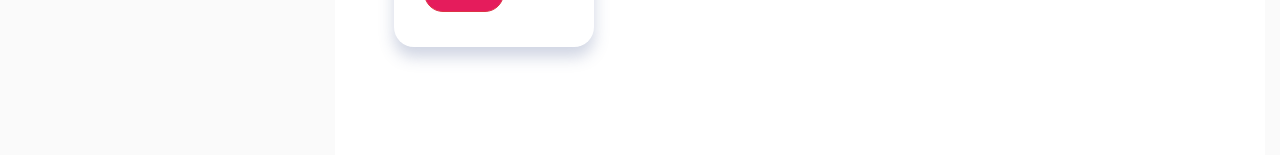
<file: admin/order/index.html>
<!DOCTYPE html>
<html lang="en">

<head>
    <meta charset="UTF-8">
    <meta http-equiv="X-UA-Compatible" content="IE=edge">
    <meta name="viewport" content="width=device-width, initial-scale=1.0">
    <link rel="stylesheet" type="text/css"
        href="https://stackpath.bootstrapcdn.com/bootstrap/4.4.1/css/bootstrap.min.css">
    <link rel="stylesheet" type="text/css"
        href="https://stackpath.bootstrapcdn.com/bootstrap/4.4.1/js/bootstrap.min.js">
    <link rel="stylesheet" type="text/css"
        href="https://stackpath.bootstrapcdn.com/bootstrap/4.4.1/js/bootstrap.bundle.min.js">
    <link rel="stylesheet" type="text/css"
        href="https://stackpath.bootstrapcdn.com/font-awesome/4.7.0/css/font-awesome.min.css">
    <link rel="stylesheet" href="../login_css/ustyle.css">
    <link rel="stylesheet" href="../login_css/view.css">

    <title>Admin</title>
</head>

<body>
    <div style="background-color:#fafafa;" class="container-fluid header d-none d-lg-block">
        <div class="row">
            <div class="col-3">
                <img class="head_icon" src="../img/pasty-logo.png">
            </div>
            <div class="col-9 mt-4 pt-2">
                <ul class="liss">
                    <li class="liss- mr-5"><a class="home-link" href="../../">Home</a></li>
                    <li class="liss- mr-5"><a class="home-link" href="../../#about-us">About Us</a></li>
                    <li class="liss-"><a class="home-link" href="../../#contact">Contact Us</a></li>
                </ul>
            </div>
        </div>
    </div>
    <nav class="navbar navbar-default d-lg-none size-14">

        <div class="container-fluid">
            <div style="height:50px;width:50px" class="navbar-header">
                <button class="navbar-toggle navbar-dark d-lg-none user-toggle" data-toggle="slide-collapse"
                    data-target="#navbarSupportedContent" aria-controls="navbarSupportedContent" aria-expanded="false"
                    aria-label="Toggle navigation">
                    <span class="navbar-toggler-icon" style="color: white;"></span>
                </button>


            </div>
        </div>
        <a class="navbar-brand ml-auto jas-bar" href="#"><img style="height: 70px; width: 70px;"
                src="../img/pasty-logo.png"></a>
    </nav>
    <div class="row size-14">
        <aside class="col-lg-3 d-none d-lg-block">
            <div class="row">
                <h3 class="col-12 mt-3 mb-5 text-center"><img style="width: 100px;height: 100px;"
                        src="../img/pasty-logo.png"></h3>
                <ul class="col-12 mt-">
                    <li class="mb-3 pt-3 uselectd"><a class="pl-4" href="../adminUI/"><img
                                class="mr-3 sub_icon add_icon my_icon" src="../img/add_white.svg" alt="Icon">Add
                            Product</a></li>
                    <li class="mb-3 pt-3 uselectd"><a class="pl-4 share_act" href="../view/"><img
                                class="mr-3 share_icon view_icon my_icon" src="../img/view-details.png" alt="Icon">View
                            Product</a></li>
                    <li class="mb-3 pt-3 selectd"><a class="pl-4 share_act act" href="../order/"><img
                                class="mr-3 share_icon view_icon my_icon" src="../img/view-details.png" alt="Icon">View
                            Orders</a></li>
                    <li class="pt-3 mt-5 pt-5" id="logout"><a class="pl-4 logout"><img class="mr-3"
                                src="../img/logout_icon.svg" alt="Icon">Logout</a></li>
                </ul>
            </div>
        </aside>
        <div class="col-lg-9 col-md-12 mt-3 body">
            <div class="row publicize pb-5">
                <div class="col-12 mb-5 ml-lg-5">
                    <h3>Pasty Agro Admin</h3><span>View Orders</span>
                </div>

                <div class="fruit-div">
                    <h1 class="heading">Fruits</h1>
                
                    <div class="div-section row">
                
                        <div class="section-box">
                            <div class="section-item">
                                <img src="../../images/apples.png" alt="" class="img-fluid">
                                <div class="text">
                                    <p class="item-name">Fresh Apples</p>
                                    <span class="price">#500.00</span>
                                    <span>Customer Name: </span> <span id="cname"></span> <br>
                                    <span>Quantity :</span><br> 
                                    <span id="quant"></span> <br>
                                    <button class="btn btn-danger">CLEAR</button>
                                    
                                </div>
                            </div>
                        </div>
                        <div class="section-box">
                            <div class="section-item">
                                <img src="../../images/cherries.jpg" alt="" class="img-fluid">
                                <div class="text">
                                    <p class="item-name">Fresh Cherries</p>
                                    <span class="price">#500.00</span>
                                    <span>Customer Name: </span> <span id="cname"></span> <br>
                                    <span>Quantity :</span><br> 
                                    <span id="quant"></span> <br>
                                    <button class="btn btn-danger">CLEAR</button>
                                </div>
                            </div>
                        </div>
                        <div class="section-box">
                            <div class="section-item">
                                <img src="../../images/peach.jpg" alt="" class="img-fluid">
                                <div class="text">
                                    <p class="item-name">Peaches</p>
                                    <span class="price">#500.00</span>
                                    <span>Customer Name: </span> <span id="cname"></span> <br>
                                    <span>Quantity :</span><br> 
                                    <span id="quant"></span> <br>
                                    <button class="btn btn-danger">CLEAR</button>
                                </div>
                            </div>
                        </div>
                        <div class="section-box">
                            <div class="section-item">
                                <img src="../../images/pear.jpg" alt="" class="img-fluid">
                                <div class="text">
                                    <p class="item-name">Pear</p>
                                    <span class="price">#500.00</span>
                                    <span>Customer Name: </span> <span id="cname"></span> <br>
                                    <span>Quantity :</span><br> 
                                    <span id="quant"></span> <br>
                                    <button class="btn btn-danger">CLEAR</button>
                                </div>
                            </div>
                        </div>
                        <div class="section-box">
                            <div class="section-item">
                                <img src="../../images/pineapple.jpg" alt="" class="img-fluid">
                                <div class="text">
                                    <p class="item-name">Fresh Apples</p>
                                    <span class="price">#500.00</span>
                                    <span>Customer Name: </span> <span id="cname"></span> <br>
                                    <span>Quantity :</span><br> 
                                    <span id="quant"></span> <br>
                                    <button class="btn btn-danger">CLEAR</button>
                                </div>
                            </div>
                        </div>
                        <div class="section-box">
                            <div class="section-item">
                                <img src="../../images/pommegranate.jpg" alt="" class="img-fluid">
                                <div class="text">
                                    <p class="item-name">Fresh Apples</p>
                                    <span class="price">#500.00</span>
                                    <span>Customer Name: </span> <span id="cname"></span> <br>
                                    <span>Quantity :</span><br> 
                                    <span id="quant"></span> <br>
                                    <button class="btn btn-danger">CLEAR</button>
                                </div>
                            </div>
                        </div>
                        <div class="section-box">
                            <div class="section-item">
                                <img src="../../images/apples.png" alt="" class="img-fluid">
                                <div class="text">
                                    <p class="item-name">Fresh Apples</p>
                                    <span class="price">#500.00</span>
                                    <span>Customer Name: </span> <span id="cname"></span> <br>
                                    <span>Quantity :</span><br> 
                                    <span id="quant"></span> <br>
                                    <button class="btn btn-danger">CLEAR</button>
                                </div>
                            </div>
                        </div>
                
                    </div>
                </div>
                
            </div>
        </div>
    </div>
    <div class="menu-overlay"></div>
    <script>window.jQuery || document.write('<script src="../../js/jquery-slim.min.js"><\/script>')</script>
    <script src="../../js/popper.min.js"></script>
    <script src="../../js/bootstrap.min.js"></script>
    <script src="../../js/holder.min.js"></script>
    <script src="../../js/wow.min.js"></script>
    <script src="../../js/main.js"></script>
    <script src="../../js/jquery.js"></script>
    <script src="../../js/scroll.js"></script>
</body>

</html>
</file>
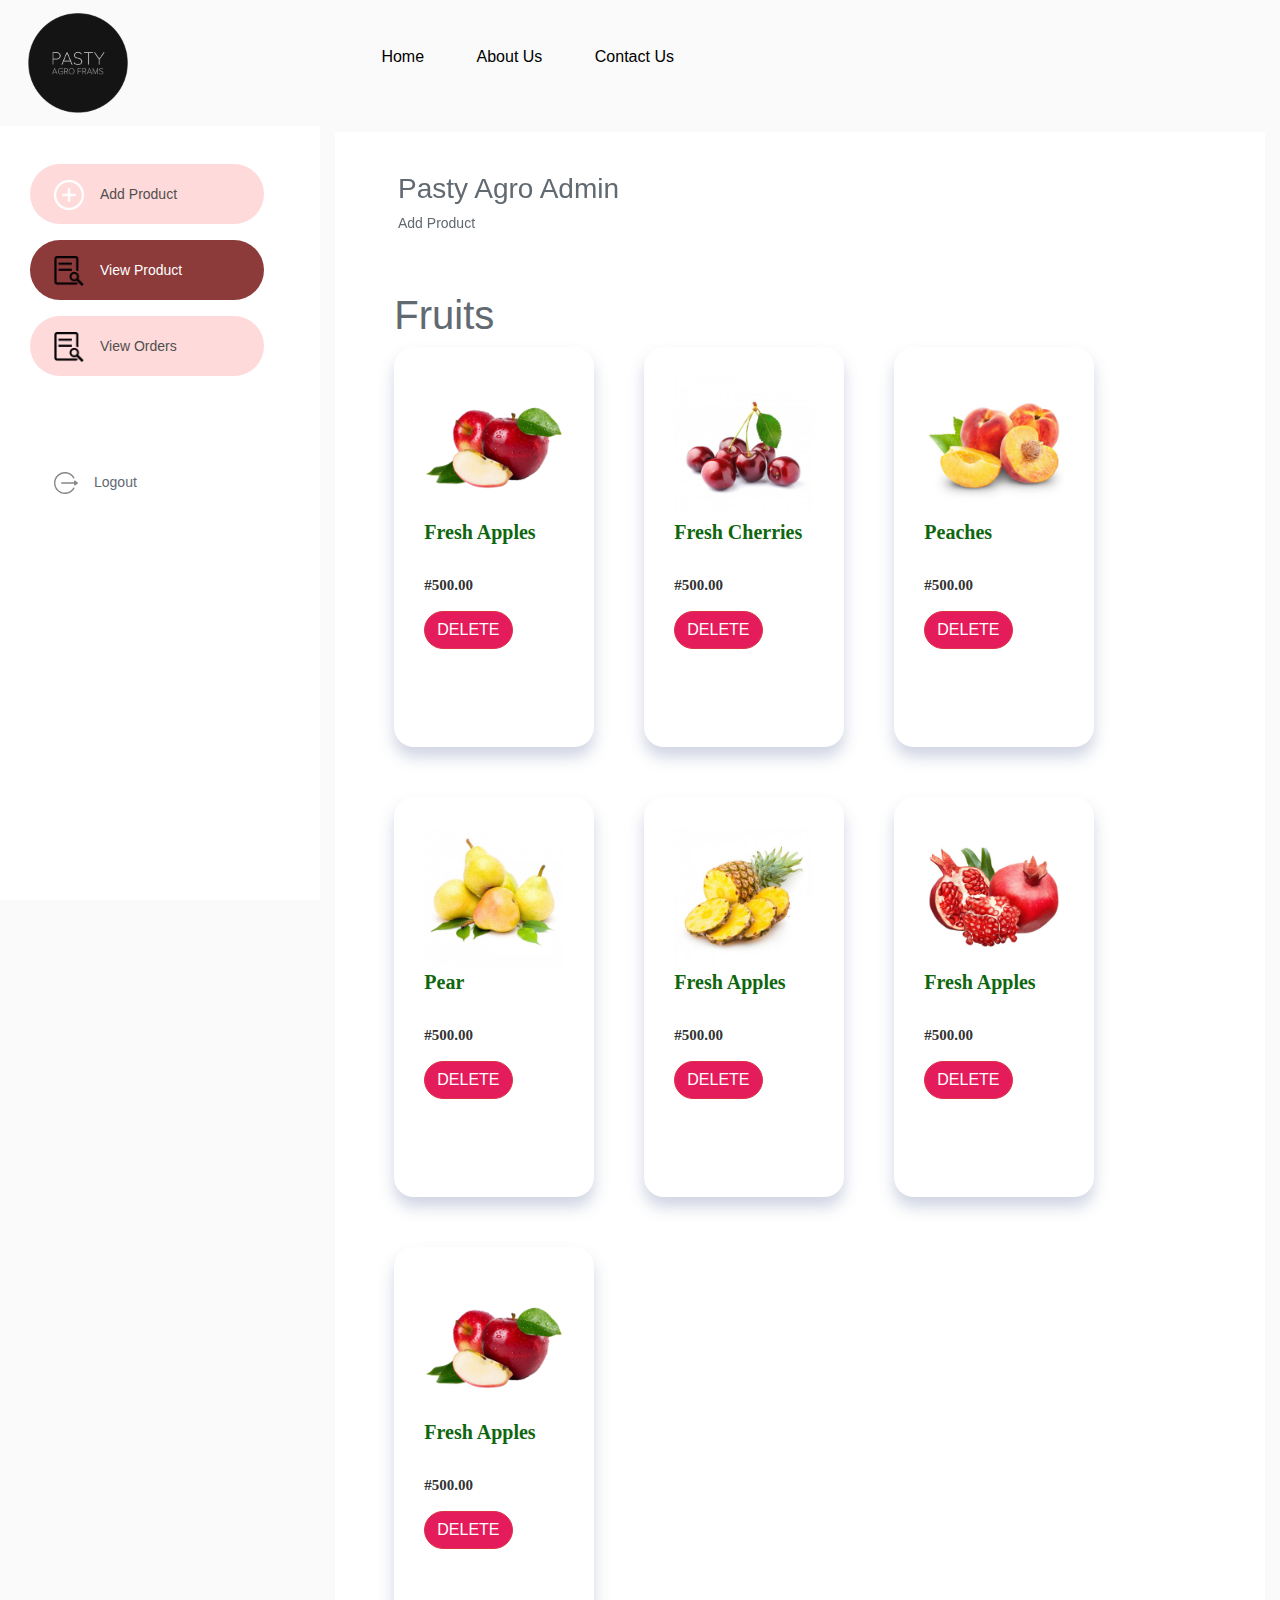
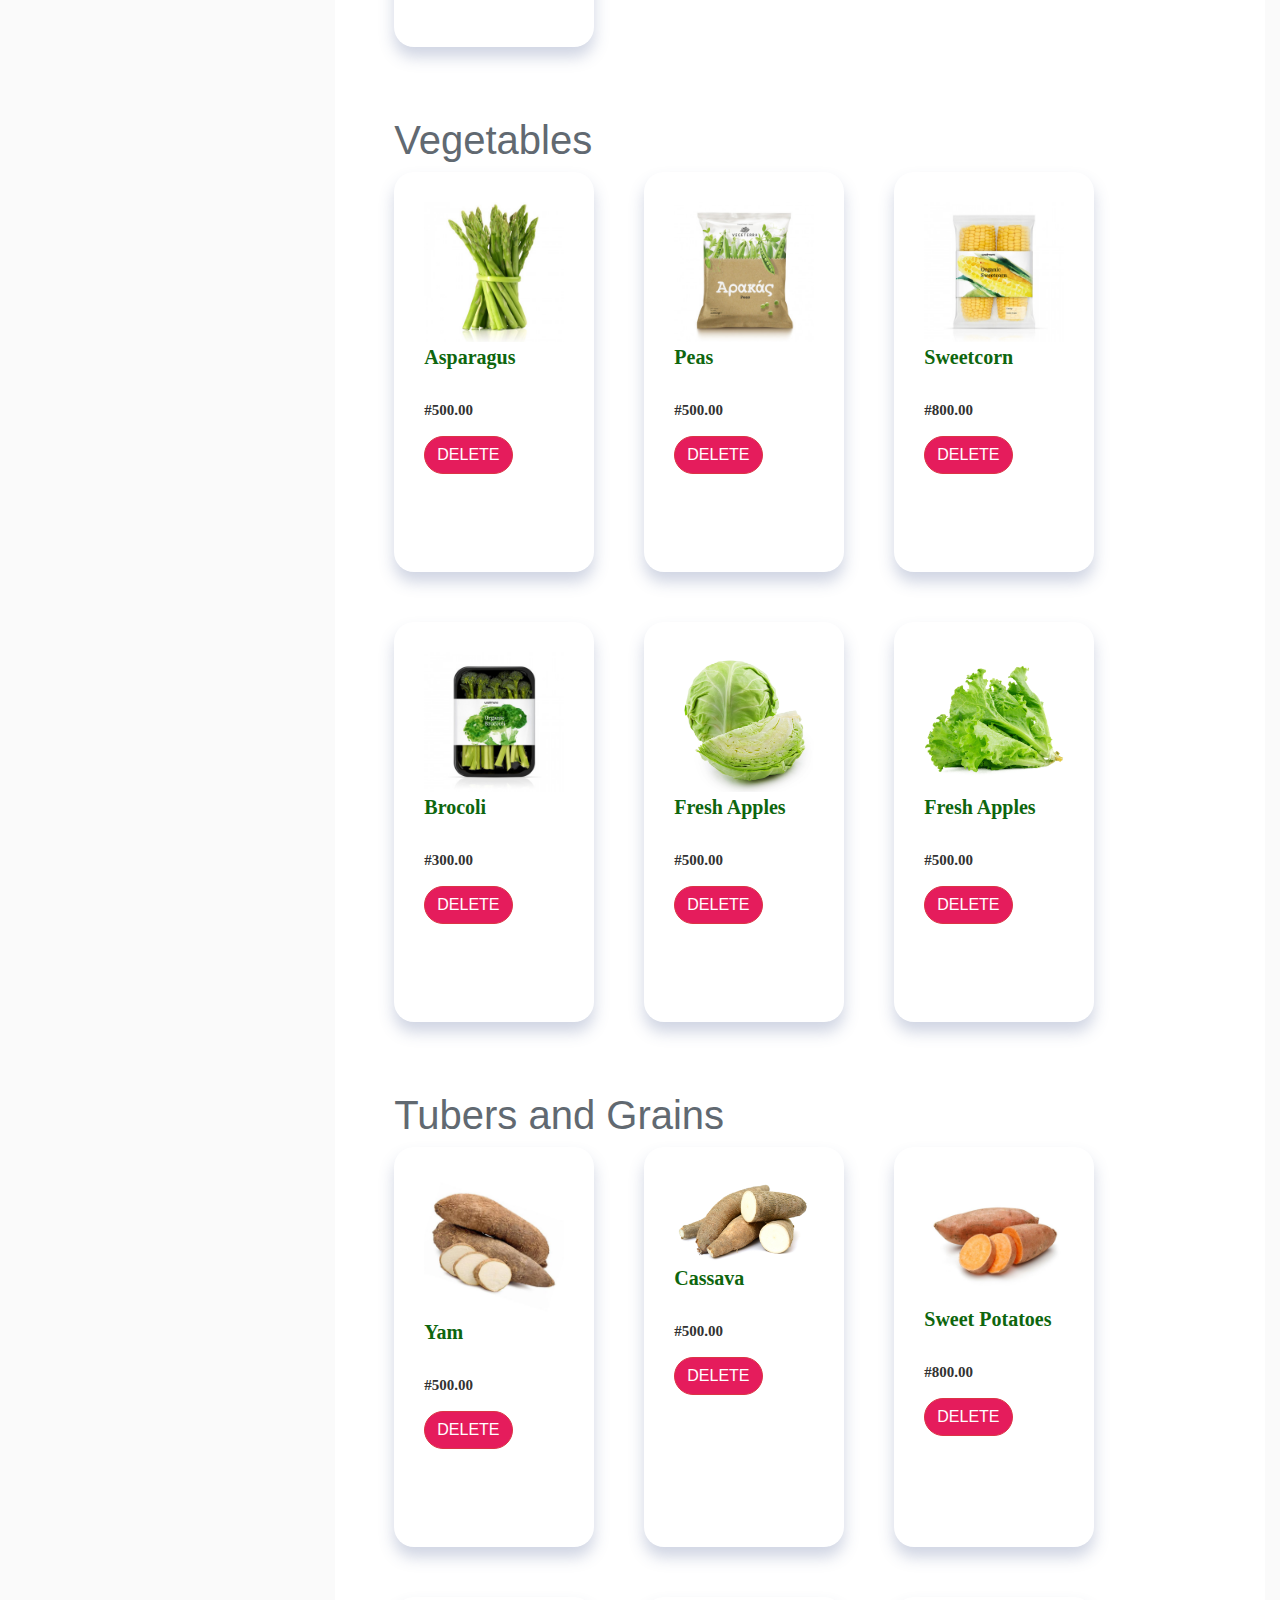
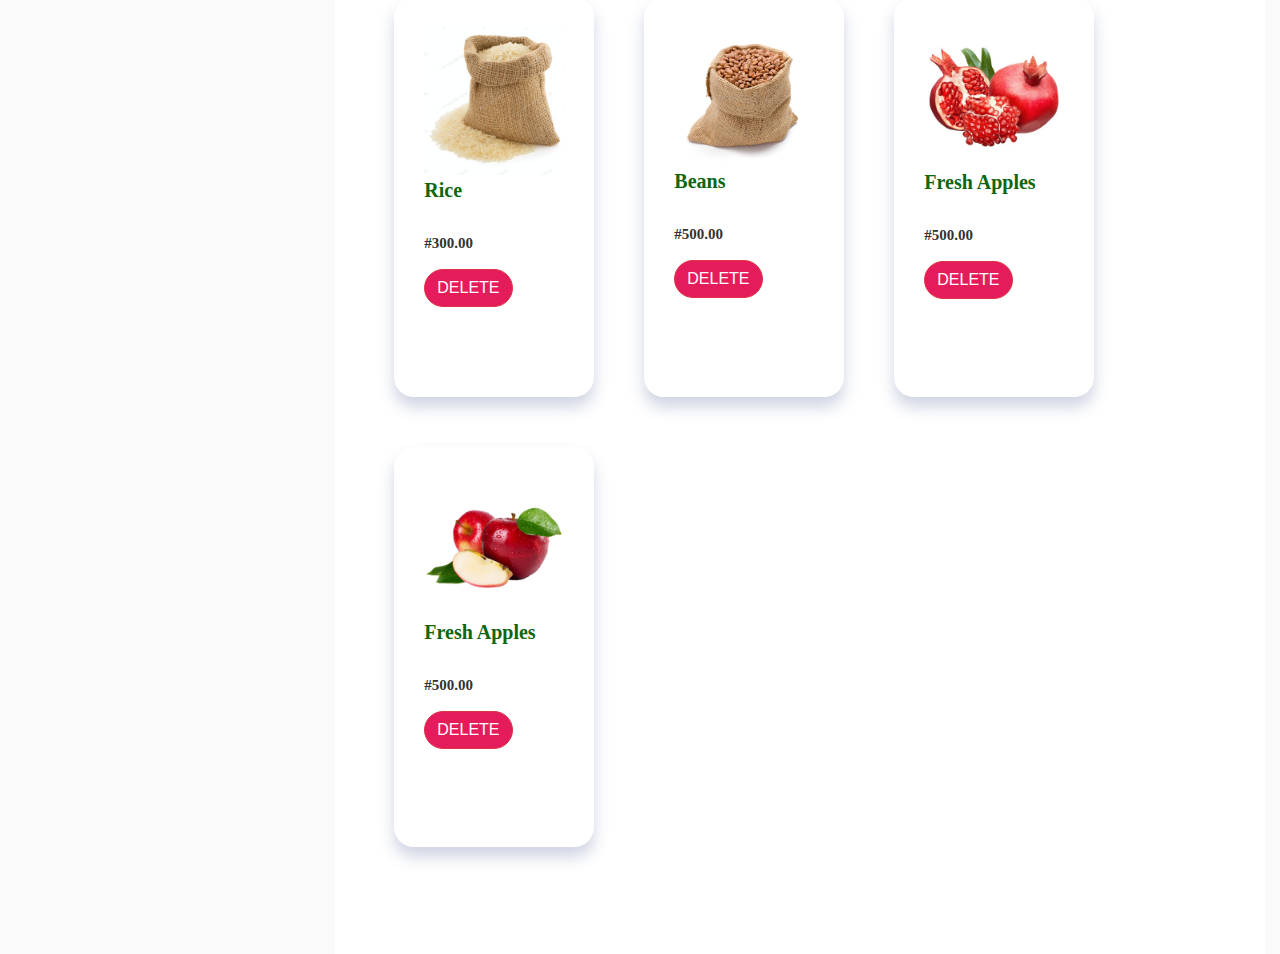
<file: admin/view/index.html>
<!DOCTYPE html>
<html lang="en">

<head>
    <meta charset="UTF-8">
    <meta http-equiv="X-UA-Compatible" content="IE=edge">
    <meta name="viewport" content="width=device-width, initial-scale=1.0">
    <link rel="stylesheet" type="text/css"
        href="https://stackpath.bootstrapcdn.com/bootstrap/4.4.1/css/bootstrap.min.css">
    <link rel="stylesheet" type="text/css"
        href="https://stackpath.bootstrapcdn.com/bootstrap/4.4.1/js/bootstrap.min.js">
    <link rel="stylesheet" type="text/css"
        href="https://stackpath.bootstrapcdn.com/bootstrap/4.4.1/js/bootstrap.bundle.min.js">
    <link rel="stylesheet" type="text/css"
        href="https://stackpath.bootstrapcdn.com/font-awesome/4.7.0/css/font-awesome.min.css">
    <link rel="stylesheet" href="../login_css/ustyle.css">
        <link rel="stylesheet" href="../login_css/view.css">

    <title>Admin</title>
</head>

<body>
    <div style="background-color:#fafafa;" class="container-fluid header d-none d-lg-block">
        <div class="row">
            <div class="col-3">
                <img class="head_icon" src="../img/pasty-logo.png">
            </div>
            <div class="col-9 mt-4 pt-2">
                <ul class="liss">
                    <li class="liss- mr-5"><a class="home-link" href="../../">Home</a></li>
                    <li class="liss- mr-5"><a class="home-link" href="../../#about-us">About Us</a></li>
                    <li class="liss-"><a class="home-link" href="../../#contact">Contact Us</a></li>
                </ul>
            </div>
        </div>
    </div>
    <nav class="navbar navbar-default d-lg-none size-14">

        <div class="container-fluid">
            <div style="height:50px;width:50px" class="navbar-header">
                <button class="navbar-toggle navbar-dark d-lg-none user-toggle" data-toggle="slide-collapse"
                    data-target="#navbarSupportedContent"
            aria-controls="navbarSupportedContent" aria-expanded="false" aria-label="Toggle navigation">
                    <span class="navbar-toggler-icon" style="color: white;"></span>
                </button>


            </div>
        </div>
        <a class="navbar-brand ml-auto jas-bar" href="#"><img style="height: 70px; width: 70px;"
                src="../img/pasty-logo.png"></a>
    </nav>
    <div class="row size-14">
        <aside class="col-lg-3 d-none d-lg-block">
            <div class="row">
                <h3 class="col-12 mt-3 mb-5 text-center"><img style="width: 100px;height: 100px;"
                        src="../img/pasty-logo.png"></h3>
                <ul class="col-12 mt-">
                    <li class="mb-3 pt-3 uselectd"><a class="pl-4" href="../adminUI/"><img class="mr-3 sub_icon add_icon my_icon"
                                src="../img/add_white.svg" alt="Icon">Add Product</a></li>
                    <li class="mb-3 pt-3 selectd"><a class="pl-4 share_act act" href="../view/"><img
                                class="mr-3 share_icon view_icon my_icon" src="../img/view-details.png" alt="Icon">View
                            Product</a></li>
                    <li class="mb-3 pt-3 uselectd"><a class="pl-4 share_act" href="../order/"><img
                                class="mr-3 share_icon view_icon my_icon" src="../img/view-details.png" alt="Icon">View
                            Orders</a></li>
                    <li class="pt-3 mt-5 pt-5" id="logout"><a class="pl-4 logout"><img class="mr-3"
                                src="../img/logout_icon.svg" alt="Icon">Logout</a></li>
                </ul>
            </div>
        </aside>
        <div class="col-lg-9 col-md-12 mt-3 body">
            <div class="row publicize pb-5">
                <div class="col-12 mb-5 ml-lg-5">
                    <h3>Pasty Agro Admin</h3><span>Add Product</span>
                </div>
                
                <div class="fruit-div">
                    <h1 class="heading">Fruits</h1>
                
                    <div class="div-section row">
                
                        <div class="section-box">
                            <div class="section-item">
                                <img src="../../images/apples.png" alt="" class="img-fluid">
                                <div class="text">
                                    <p class="item-name">Fresh Apples</p>
                                    <span class="price">#500.00</span>
                                    <button class="btn btn-danger">DELETE</button>
                
                                </div>
                            </div>
                        </div>
                        <div class="section-box">
                            <div class="section-item">
                                <img src="../../images/cherries.jpg" alt="" class="img-fluid">
                                <div class="text">
                                    <p class="item-name">Fresh Cherries</p>
                                    <span class="price">#500.00</span>
                                    <button class="btn btn-danger">DELETE</button>
                                </div>
                            </div>
                        </div>
                        <div class="section-box">
                            <div class="section-item">
                                <img src="../../images/peach.jpg" alt="" class="img-fluid">
                                <div class="text">
                                    <p class="item-name">Peaches</p>
                                    <span class="price">#500.00</span>
                                    <button class="btn btn-danger">DELETE</button>
                                </div>
                            </div>
                        </div>
                        <div class="section-box">
                            <div class="section-item">
                                <img src="../../images/pear.jpg" alt="" class="img-fluid">
                                <div class="text">
                                    <p class="item-name">Pear</p>
                                    <span class="price">#500.00</span>
                                    <button class="btn btn-danger">DELETE</button>
                                </div>
                            </div>
                        </div>
                        <div class="section-box">
                            <div class="section-item">
                                <img src="../../images/pineapple.jpg" alt="" class="img-fluid">
                                <div class="text">
                                    <p class="item-name">Fresh Apples</p>
                                    <span class="price">#500.00</span>
                                    <button class="btn btn-danger">DELETE</button>
                                </div>
                            </div>
                        </div>
                        <div class="section-box">
                            <div class="section-item">
                                <img src="../../images/pommegranate.jpg" alt="" class="img-fluid">
                                <div class="text">
                                    <p class="item-name">Fresh Apples</p>
                                    <span class="price">#500.00</span>
                                    <button class="btn btn-danger">DELETE</button>
                                </div>
                            </div>
                        </div>
                        <div class="section-box">
                            <div class="section-item">
                                <img src="../../images/apples.png" alt="" class="img-fluid">
                                <div class="text">
                                    <p class="item-name">Fresh Apples</p>
                                    <span class="price">#500.00</span>
                                    <button class="btn btn-danger">DELETE</button>
                                </div>
                            </div>
                        </div>
                
                    </div>
                </div>

                <div class="veg-div">
                    <h1 class="heading">Vegetables</h1>
                
                    <div class="div-section row">
                
                        <div class="section-box">
                            <div class="section-item">
                                <img src="../../images/asparagus.jpg" alt="" class="img-fluid">
                                <div class="text">
                                    <p class="item-name">Asparagus</p>
                                    <span class="price">#500.00</span>
                                    <button class="btn btn-danger">DELETE</button>
                                </div>
                            </div>
                        </div>
                        <div class="section-box">
                            <div class="section-item">
                                <img src="../../images/peas.jpg" alt="" class="img-fluid">
                                <div class="text">
                                    <p class="item-name">Peas</p>
                                    <span class="price">#500.00</span>
                                    <button class="btn btn-danger">DELETE</button>
                                </div>
                            </div>
                        </div>
                        <div class="section-box">
                            <div class="section-item">
                                <img src="../../images/sweetcorn.jpg" alt="" class="img-fluid">
                                <div class="text">
                                    <p class="item-name">Sweetcorn</p>
                                    <span class="price">#800.00</span>
                                    <button class="btn btn-danger">DELETE</button>
                                </div>
                            </div>
                        </div>
                        <div class="section-box">
                            <div class="section-item">
                                <img src="../../images/brocoli.jpg" alt="" class="img-fluid">
                                <div class="text">
                                    <p class="item-name">Brocoli</p>
                                    <span class="price">#300.00</span>
                                    <button class="btn btn-danger">DELETE</button>
                                </div>
                            </div>
                        </div>
                        <div class="section-box">
                            <div class="section-item">
                                <img src="../../images/Cabbage.jpg" alt="" class="img-fluid">
                                <div class="text">
                                    <p class="item-name">Fresh Apples</p>
                                    <span class="price">#500.00</span>
                                    <button class="btn btn-danger">DELETE</button>
                                </div>
                            </div>
                        </div>
                        <div class="section-box">
                            <div class="section-item">
                                <img src="../../images/lettuce.png" alt="" class="img-fluid">
                                <div class="text">
                                    <p class="item-name">Fresh Apples</p>
                                    <span class="price">#500.00</span>
                                    <button class="btn btn-danger">DELETE</button>
                                </div>
                            </div>
                        </div>
                
                    </div>
                </div>
                
                <div class="tuber-div">
                    <h1 class="heading">Tubers and Grains</h1>
                
                    <div class="div-section row">
                
                        <div class="section-box">
                            <div class="section-item">
                                <img src="../../images/yam.jpg" alt="" class="img-fluid">
                                <div class="text">
                                    <p class="item-name">Yam</p>
                                    <span class="price">#500.00</span>
                                    <button class="btn btn-danger">DELETE</button>
                                </div>
                            </div>
                        </div>
                        <div class="section-box">
                            <div class="section-item">
                                <img src="../../images/cassava.jpg" alt="" class="img-fluid">
                                <div class="text">
                                    <p class="item-name">Cassava</p>
                                    <span class="price">#500.00</span>
                                    <button class="btn btn-danger">DELETE</button>
                                </div>
                            </div>
                        </div>
                        <div class="section-box">
                            <div class="section-item">
                                <img src="../../images/Sweet-potatoes.jpg" alt="" class="img-fluid">
                                <div class="text">
                                    <p class="item-name">Sweet Potatoes</p>
                                    <span class="price">#800.00</span>
                                    <button class="btn btn-danger">DELETE</button>
                                </div>
                            </div>
                        </div>
                        <div class="section-box">
                            <div class="section-item">
                                <img src="../../images/rice.jpg" alt="" class="img-fluid">
                                <div class="text">
                                    <p class="item-name">Rice</p>
                                    <span class="price">#300.00</span>
                                    <button class="btn btn-danger">DELETE</button>
                                </div>
                            </div>
                        </div>
                        <div class="section-box">
                            <div class="section-item">
                                <img src="../../images/beans.jpg" alt="" class="img-fluid">
                                <div class="text">
                                    <p class="item-name">Beans</p>
                                    <span class="price">#500.00</span>
                                    <button class="btn btn-danger">DELETE</button>
                                </div>
                            </div>
                        </div>
                        <div class="section-box">
                            <div class="section-item">
                                <img src="../../images/pommegranate.jpg" alt="" class="img-fluid">
                                <div class="text">
                                    <p class="item-name">Fresh Apples</p>
                                    <span class="price">#500.00</span>
                                    <button class="btn btn-danger">DELETE</button>
                                </div>
                            </div>
                        </div>
                        <div class="section-box">
                            <div class="section-item">
                                <img src="../../images/apples.png" alt="" class="img-fluid">
                                <div class="text">
                                    <p class="item-name">Fresh Apples</p>
                                    <span class="price">#500.00</span>
                                    <button class="btn btn-danger">DELETE</button>
                                </div>
                            </div>
                        </div>
                
                    </div>
                </div>

            </div>
        </div>
    </div>
    <div class="menu-overlay"></div>
    <script>window.jQuery || document.write('<script src="../../js/jquery-slim.min.js"><\/script>')</script>
    <script src="../../js/popper.min.js"></script>
    <script src="../../js/bootstrap.min.js"></script>
    <script src="../../js/holder.min.js"></script>
    <script src="../../js/wow.min.js"></script>
    <script src="../../js/main.js"></script>
    <script src="../../js/jquery.js"></script>
    <script src="../../js/scroll.js"></script>
</body>

</html>
</file>
<file: css/login.css>
body {
  min-height: 100vh;
  background-image: linear-gradient(rgba(0, 0, 0, 0.6), rgba(0, 0, 0, 0.6)),
    url(../images/login-bg.jpg);
  background-position: center;
  background-repeat: no-repeat;
  background-size: cover;
  color: white;
  padding: 0;
  margin: 0;
  overflow-x: hidden !important;
}
.heading {
  padding: 4% 10% 3% 10%;
  font-size: 50px;
  font-family: verdana;
  letter-spacing: 5px;
}
.login-form {
  display: flex;
  font-size: 20px;
  margin: 0 auto;
  padding: 3%;
  margin: 2% 35%;
  background: rgba(255, 255, 255, 0.08);
  box-shadow: -1px 4px 28px 0px rgb(0 0 0 / 75%);
  align-items: center;
  justify-content: center;
}
.log-heading{
    text-align: center;
    margin-bottom: 40px;
}
.form-input{
    font-size: 18px;
    margin-bottom: 25px;
    border-radius: 5px;
    padding: 10px 0 10px 10px;
    width: 100%;
}
a{
    color: white;
    text-decoration: none;
}
a:hover{
    text-decoration: none;
    color: aquamarine;
}
@media (max-width: 576px) {
  .login-form{
    margin: 1% 8%;
  }
}
</file>
<file: css/style.css>
.navbar {
  background-color: #0e660e;
  padding: 2% 10% 2% 5%;
}
.brand {
  color: white;
  font-size: 40px;
  font-family: candara;
  margin-right: 80px;
  letter-spacing: 3px;
}
#nav-toggle-button {
  background-color: #a8c0ae;
}
#active-p {
  color: white !important;
}
.nav-link {
  font-size: 22px;
  margin-right: 40px;
  letter-spacing: 5px;
  color: rgba(255, 254, 254, 0.5) !important;
}
.nav-link:hover {
  color: white !important;
}
.fa {
  margin-right: 5px;
}
.hero{
  background-size: cover;
  background-position: center;
  background-repeat: no-repeat;
  height: 100vh;
  display: flex;
  align-items: center;
  justify-content: center;
  text-align: center;
  color: white;
}
.main-bg{
  margin-top: 4%;
  background-image: linear-gradient(rgba(0, 0, 0, 0.3), rgba(0, 0, 0, 0.3)),
    url(../images/hero-bg.jpg);
}
.shop-bg{
  background-image: linear-gradient(rgba(0, 0, 0, 0.5), rgba(0, 0, 0, 0.8)),
    url(../images/farmers-market.jpg);
}
.heading {
  text-align: center;
  font-family: "Rakkas", cursive;
  margin-bottom: 50px;
}
#hero-heading {
  font-size: 80px;
  margin-bottom: 0;
}
.hero-p {
  display: block !important;
  font-size: 25px;
  font-family: "Yatra One", cursive;
}

.about-us {
  padding: 5% 10%;
}
.div-content {
  line-height: 50px;
  text-align: justify;
}
.shop{
  background-color: #dff6f6;
}
#shop-btn{
  color: white;
}
.shop-img{
  width: 450px;
  height: 400px;
}

/* shop css */
.fruit-div, .tuber-div{
   padding: 5% 10%;
}
.veg-div{
  padding: 5% 10%;
  background-color: #c7f6fe;
}
.div-section{
  text-align: center;
  display: flex;
  flex-wrap: wrap;
  align-items: center;
  justify-content: center;
}
.section-item{
   padding: 30px;
  background: #fff;
  border-radius: 20px;
  box-shadow: 0 10px 15px 0 rgb(68 88 144 / 25%);
  transition: all 0.3s ease-in-out;
  width: 300px;
  height: 450px;
  margin-left: 50px;
  margin-bottom: 50px;
}
.item-name{
  font-weight: bolder;
  font-size: 20px;
  font-family: candara;
  color: #0e660e;
}
.price{
  display: block;
margin-bottom: 20px;
}

/* Cart-CSS */
.cart-bg{
  background-image: linear-gradient(rgba(0, 0, 0, 0.5), rgba(0, 0, 0, 0.8)),
    url(../images/shop-cart.jpg);
}
.cart-tab{
  padding: 5% 10%;
}


footer {
  color: #fff;
  background-color: #362d2d;
  padding: 8% 10% 2% 10%;
  overflow-x: hidden;
}
#footer {
  margin: 0;
}
.foot-links .nav-link {
  color: #818181 !important;
  margin-left: 0;
  padding-left: 0;
}
.foot-links .nav-link:hover {
  color: #f5f8fd !important;
}
.contact .nav-link {
  color: #f5f8fd !important;
  margin-left: 0;
  padding-left: 0;
}
footer p {
  text-align: left;
  padding-left: 2px;
}
.footer-heading {
  font-family: Signika Negative;
  margin-bottom: 50px;
}
.contact .nav-link {
  font-size: 90%;
}

.copyright {
  margin-top: 40px;
  text-align: center;
  padding-top: 10px;
  border-top: 1px solid #f5f8fd;
}

@media (max-width: 576px) {
  .brand{
    font-size: 20px;
    margin-right: 0;
  }
  .navbar{
    padding: 20px;
  }

  .section-item{
    margin-left: 0;
  }

  .cart-tab{
    padding: 50px 5px;
  }
  .foot-links .nav-link{
    letter-spacing: 0;
    padding: 0;
    font-size: 18px;
    color: white !important;
  }
  .nav-link{
    letter-spacing: 0;
  }
  .foot-links{
    margin-bottom: 30px;
  }
  .footer-heading{
    margin-bottom: 20px;
  }
}
</file>
<file: admin/login_css/view.css>
.fruit-div, .tuber-div, .veg-div{
   padding: 1%;
}
.heading{
    margin-left: 50px;
}
.div-section{
  display: flex;
  flex-wrap: wrap;
  align-items: center;
}
.section-item{
   padding: 30px;
  background: #fff;
  border-radius: 20px;
  box-shadow: 0 10px 15px 0 rgb(68 88 144 / 25%);
  transition: all 0.3s ease-in-out;
  width: 200px;
  height: 400px;
  margin-left: 50px;
  margin-bottom: 50px;
}
.item-name{
  font-weight: bolder;
  font-size: 20px;
  font-family: candara;
  color: #0e660e;
}
.price{
  display: block;
font-size: 15px;
}
.text span{
    margin-bottom: 3px;
    font-weight: bold;
}
</file>
<file: admin/login_css/ustyle.css>
/*-- Body Reset --*/
body {
    margin: 0;
    padding: 0;
    overflow-x: hidden;
    font-family: 'Mulish', sans-serif;
    color: #616971;
    background-color: #FAFAFA;
  }

.selectd{
    background: #8c3a3a;
    border-radius: 55px; 
}
.uselectd{
  background-color: #ffdada;
  border-radius: 55px; 
}
.jas-btn:hover{
    background: #ffffff!important;
    border: 1px solid #4F4F4F;
    color: #000000!important;
}
.jas-bar{
margin-top: -70px!important;
}
#logout,#logout1{
cursor: pointer;
}
#logout:hover{
color: #000000!important;
}
.home-link{
  color:#000;
}
  aside{
      background: white;
      height: 900px;
      position: fixed!important;
      top: 0%;
      left: -50%;
      margin-left:50%;
  }
  .header{
    position: relative;
    z-index: 5;
    background: #F3EBE9;
    padding: 1%;
  }
  .nomi-count{
    background: url(../img/gold2.jpg)!important;
  }
  .jas-btn{
    background:url(../img/gold-small.jpg);
    border: 1px solid #4F4F4F;
  }
 
  .liss{
    list-style-type: none;
  
  }
  .liss-{
    color:#ffffff;
    display: inline;
  }
  .head_icon{
    height: 100px;
    width: 100px;
  }
  .body{
    height: 900px; 
  }
  .my_icon{
    width: 30px;
    height: 30px;
  }
  ul{
      list-style-type: none;
  }
  a{
      color: #4F4F4F;
  }
  a:hover{
      text-decoration: none;
      color: #888;
      font-weight: bold;
  }
 
  .act{
    /* color: white; */
  }
  li{
      height: 60px;
      width: 90%;
  }
  .masthead {
    position: fixed;
    width: 100%;
    background-color: #FAFAFA;
    z-index: 3;
    }
  .search{
      width: 100%;
      height: 50px;
      border-radius: 20px;
      border: 0;
  }
  .search:focus{
    outline: none!important;
  }
  .user-toggle{
    height: 40px;
    width: 55px;
    border-radius: 5px;
    background: #4F4F4F;
  }
  .card{
      height: 450px;
      border-radius: 30px;
      border: none;
  }
  .card-last{
    height: 450px;
  }
  .card-one{
      height: 255px;
      background: #ffffff;
      border-radius: 30px;
  }
  .card-two{
      height: 175px;
      border-radius: 30px;
      background: #EB5757;
  }
  .card-two-2{
    height: auto;
    border-radius: 30px;
    background: #ffffff;
}
  .form-control-feedback {
    margin-top: -35px;
    margin-left:15px;
    position: absolute;
    z-index: 2;
    display: block;
    width: 20.01px;
    height: 20px;
    line-height: 2.375rem;
    text-align: center;
    pointer-events: none;
    color: #181B1A;
}
.change {
    margin-top: -35px;
    margin-left: 220px;
    z-index: 5;
    width: 20.01px;
    height: 20px;
}
.img{
    height: 120px!important;
    border-radius: 14px;
}
.btn{
    border-radius: 30px;
}
.btn:hover{
    color:white!important;
    background: #E51C5C!important;
}
.btn-outline-danger{
    border:1px solid #E51C5C!important;
}
.mybtn{
    margin:auto;
}
.border-light{
    border-color:#BDBDBD !important;
}
.btn-danger{
    background: #E51C5C!important;
}
.input{
    width: 70%;
    border: none;
    border-radius: 30px;
    height: 35px;
    background: #FAFAFA;
  }
  .input:focus{
    outline: #FAFAFA!important;
    background:#ffffff!important;
    box-shadow: 0!important;
  }
  .select{
    width: 95%;
    border: none;
    border-radius: 30px;
    height: 35px;
    background: #FAFAFA;
  }
  .select:focus{
    /* outline:#FAFAFA!important; */
    outline: #FAFAFA!important;
    background:#ffffff!important;
    box-shadow: 0!important;
  }
  #show1,#show2{
    position: absolute;
    z-index: 2;
    margin-left: -10%;
    color: #E51C5C;
    margin-top: 15px;
  }
  .show1{
    margin-left: -5.5%!important;
  }
  .btn-light:hover{
    background: #EB5757!important;
  }
  
.notice{
  /* position: relative;
  z-index: 20; */
  margin-top: -24.7px;
  margin-left: 12.5px;
  color: white;
  font-size: 10px;
  font-weight: bold;
}
.notice-2{
  /* position: relative;
  z-index: 20;
  margin-top: -50px;
  margin-left: 97.4%;
  color: black;
  font-size: 10px;
  font-weight: bold; */
}
  /*CUSTOM SELECT STYLING*/

  .select-box, .select-box2 {
      position: absolute;
    display: flex;
    width: 90%;
    flex-direction: column;
    
  }
  
  .select-box .options-container, .select-box2 .options-container2 {
    background: #FAFAFA;
    color: #4F4F4F;;
    max-height: 0;
    width: 100%;
    opacity: 0;
    transition: all 0.4s;
    border-radius: 30px;
    overflow: hidden;
    order: 1;
    /* position: absolute; */
    z-index: 2;
  }
  
  .selected,.selected2 {
    background: #FAFAFA;
    border-radius: 30px;
    margin-bottom: 8px;
    color: #4F4F4F;;
    position: relative;
    order: 0;
    height: 35px;
  }
  
  .selected::after,.selected2::after {
    content: "";
    background: url("../img/dash/down.svg");
    background-size: contain;
    background-repeat: no-repeat;
  
    position: absolute;
    height: 20%;
    width: 32px;
    right: 10px;
    top: 15px;
  
    transition: all 0.4s;
  }
  
  .select-box .options-container.active,.select-box2 .options-container2.active2 {
    max-height: 240px;
    opacity: 1;
    overflow-y: scroll;
  }
  
  .select-box .options-container.active + .selected::after, .select-box2 .options-container2.active2 + .selected2::after {
    transform: rotateX(180deg);
  }
  
  .select-box .options-container::-webkit-scrollbar, .select-box2 .options-container2::-webkit-scrollbar {
    width: 8px;
    background: #E51C5C;
    border-radius: 0 30px 30px 0;
  }
  
  .select-box .options-container::-webkit-scrollbar-thumb,.select-box2 .options-container2::-webkit-scrollbar-thumb {
    background: #525861;
    border-radius: 0 8px 8px 0;
  }
  
  .select-box .option,
  .selected, .select-box2 .option2,.selected2{
    padding-left: 5%;
    padding-top: 5px;
    cursor: pointer;
  }
  
  .select-box .option:hover,.select-box2 .option2:hover {
    background: #E51C5C;
    color: #ffffff;
  }
  
  .select-box label,.select-box2 label2 {
    cursor: pointer;
  }
  
  .select-box .option .radio,.select-box2 .option2 .radio2 {
    display: none;
  }
  .option{
    color: black;
  }
  .total{
    font-size: 25px;
    font-weight: 800;
  }
  .numb{
    font-size: 35px;
    font-weight: 900;
  }
  .publicize-top{
      background: #ffffff;
      border-radius: 30px 30px 0px 0px;
      background-image: url(../img/dash/header.svg);
      background-repeat: no-repeat;
      background-size: 100%;
  }
  .vote-card{
    background: #4F4F4F;
    border-radius: 20px;
    height: 200px;
  }
  .publicize{
    margin-top: -10px;
    background: #ffffff;
    height: auto;
    padding-top: 40px;
  }
  
  /*SERVICES*/

  .back-btn{
    background-color: #ffffff;
    border: 1px solid #333333;
    border-radius: 30px;
    height: 40px;
    width: 200px;
    
}
.categories{
    background-color: #E0E0E0;
    border: none;
    border-radius: 30px;
    height: 30px;
    padding:16px;
    padding-top: 6px!important;
    width: auto;
    /* width: 80px; */
    color: #BDBDBD!important;
}
.categories1{
  /* width: 50px; */
}
.cat-special{
    background-color: #E0E0E0;;
    border: none;
    border-radius: 30px;
    height: 30px;
    width: auto;
    padding:16px;
    padding-top: 6px!important;
    /* width: 100px; */
    color: #BDBDBD!important;
}
.default-cat{
  color: #ffffff!important;
  background-color: #E51C5C;
}
.service-box{
  height: 127px;
  background: #ffffff;
  box-shadow: 0px 2px 30px rgba(0, 0, 0, 0.08);
  border-radius: 16px;
}
.plan-box{
  height: auto;
  background: #ffffff;
  box-shadow: 0px 2px 30px rgba(0, 0, 0, 0.08);
  border-radius: 16px;
}
.plan-box-inner{
  height: auto;
}
.ser{
  font-size: 13px;
  padding-top: 9px;
}
.user-toggle2{
  margin-left: 400px;
}

/*PLAN PAGE STYLES */
.plan-nex{
  margin-left:-8.2%;
  background: #ffffff;
}
.plan-next{
  padding-top: 7px;
  width: 219px;
  height: 50px;
  background: #E51C5C!important;
}
.pub-2{
  height: auto;
}
.price-bot{
  background: #FEFAFA;
  /* background: #E51C5C!important; */
  border-radius: 30px 0px 16px 16px;
  width: 116.5%;
  margin-left: -8%;
  height: auto;
}

/*SLOTS PAGE STYLES */
.slots{
  box-shadow: 0px 2px 30px rgba(0, 0, 0, 0.08);
  height: 120px;
  border-radius: 16px;
}
.slot-box{
  height: 100%;
}
.slot-box-2{
  background: #E50914;
}
.slot-box-3{
  background:#0FD65A;;
}
.slot-box-2,.slot-box-3{
  border-radius: 0px 16px 16px 0px;
}
.slot-num{
  cursor: pointer;
  padding-top: 6px;
  font-size: 62px;
  height: 90px;
  box-shadow: 0px 2px 30px rgba(0, 0, 0, 0.08);
  border-radius: 16px;
}


/*login authenticate STYLING*/
.set-input{
  width: 45%;
  height: 50px;
}
.no-idont:hover{
  background: #E51C5C!important;
}
.set-input:active{
  outline: none!important;
}
.logout{
  color:#bdbdbd;
}
.bold{
  font-weight: bold;
  color: #141414;
}
/*SUCCESS PAGE STYLING*/
.my-sub{
  padding-top: 11px;
  width: 219px;
  height: 50px;
}

/*MY SUBSCRIPTIONS PAGES STYLING*/

.my-subscriptions,.my-connections{
  height: 476px;
  background: #FFFFFF;
  box-shadow: 0px 2px 30px rgba(0, 0, 0, 0.08);
  border-radius: 30px;
}
.profile-pic{
  width: 150px;
  height: 150px;
  border-radius: 20px;
}
.divider{
  margin-top:27px;
}

.fifth{
  position: absolute;
  margin-left: 70px;
  width:100px;
  margin-top:-20px
}
.subscribe{
  width: 177px;
  height: 50px;
}
.select-top{
  padding-top: 20px;
  padding-bottom: 10px;
  height: auto;
  background: #FFFFFF;
  box-shadow: 0px 0px 12px #F2F4F9;
  border-radius: 10px;
}
.line{
  margin-top: -10px;
}
.new-subscription{
  float: right;
}
.new-sub{
  width: 100%;
height: 50px;
background: #FFFFFF;
border: 1px solid #333333;
box-sizing: border-box;
border-radius: 30px;
}
.sub-alone{
  position: absolute;
  margin-top: 13px;
}
.subscription-box-top{
  height: 126px;
  background: #FFFFFF;
  box-shadow: 0px 2px 30px rgba(0, 0, 0, 0.08);
  border-top-left-radius: 16px;
  border-top-right-radius: 16px;
  width: 105%!important;
}
.connection-box-top{
  height: 150px;
  background: #FFFFFF;
  box-shadow: 0px 2px 30px rgba(0, 0, 0, 0.08);
  border-top-left-radius: 16px;
  border-top-right-radius: 16px;
  width: 105%!important;
  padding-bottom: 30px;
}
.subscription-box-bottom{
  width: 105%!important;
  margin-top: -15px;
  height: 100px;
  background: #FEFAFA;
  box-shadow: 0px 2px 30px rgba(0, 0, 0, 0.08);
  border-top-left-radius: 25px;
  border-bottom-right-radius: 16px;
  border-bottom-left-radius: 16px;
}
.subscriptions-container{
  height: auto;
  background: #ffffff;
}
.sub-container{
  height: auto;
  padding-left: 0px!important;
}
.sub-plan{
  margin-bottom: 15px;
}
.slot-circle{
  padding-top: 5px;
  background:#EB5757;
  height: 50px;
  width: 50px;
  border-radius: 100%;
  border-radius: 100%;
}
.fee-circle{
  padding-top: 10px;
  width: 80px;
  height: 80px;
  border-radius: 100%;
  background: #E40205;
}
.norton{
  background: #FDBE0E;;
}
.icloud{
  background: #2D9CDB;;
}
.play-station{
  background: #333333;;
}
.bigger-num{
  font-size: 24px;
}
.bigger-num-2{
  font-size: 36px;
}
.active-select{
  color: #E51C5C;
  font-weight: bold;
}
.top-img{
  margin-top: -25px;
}
.status{
  width: 139px;
  height: 40px;
  background: #E7BABA;
  color: #EB5757;
  border-radius: 8px;
}
.status-conn{
  width: 67px;
  height: 24px;
  background: #E7BABA;
  color: #EB5757;
  border-radius: 4px;
  font-size: 12px;
  padding: 0!important;
}
.connection-details{
  height: auto;
  background: #FFFFFF;
  box-shadow: 0px 2px 30px rgba(0, 0, 0, 0.08);
  border-radius: 16px;
}
.plan-cost{
  font-size: 24px;
}
.conn-fee{
  font-weight: 800;
  font-size: 27px;
}
.request-menu{
  background: #E9CACA;
  height: auto;
}
.thead{
  background: #ffffff;
  box-shadow: 0px 10px 20px rgba(31, 32, 65, 0.05);
}
.data{
  background: #F9F9F9;
}
.new{
  color: #F2994A;
}
.approved{
  color: #219653;
}
.rejected{
  color: #EB5757;;
}
.conn-back{
  margin-top: -60px;
  width: 50%!important;
}
.action-menu{
  position: relative;
  z-index: 7;
  width: 109px;
  height: 60px;
  background: #FFFFFF;
  box-shadow: 0px 0px 12px #DEE0E7;
  border-radius: 5px;
  margin-bottom: -20px;
  margin-right: -65px;
}
.action-list:hover{
  background: #E7BABA;
}
.active:hover{
  color: #ffffff;
}
.menu-overlay2 {
  display: none;
  bottom: 0;
  left: 0;
  opacity: 0.5;
  filter: alpha(opacity=50);
  position: fixed;
  right: 0;
  top: 0;
  z-index: 6;
}
.one, .two, .dot{
  width: 48px;
}
.next,.previous{
  width: 98px;
}
.page-link{
  color: #E51C5C;
}
.page-link-dot{
  padding-top: -20px;
}
.active-table{
  background: #E51C5C;
  color: #ffffff;
}
.approved-btn:hover{
  background:#BCDFCB!important;
  color: #219653!important;
}
.cancelled{
  background: #E6C8C8!important;
  color: #EB5757!important;
}
.cancelled:hover{
  background: #E6C8C8!important;
  color: #EB5757!important;
}
.approvd{
  background: #BED5C8!important;
  color: #219653!important;
}
.approvd:hover{
  background: #BED5C8!important;
  color: #219653!important;
}
.pending{
  background: #E7DFC6!important;
  color: #F2C94C!important;
}
.pending:hover{
  background: #E7DFC6!important;
  color: #F2C94C!important;
}
.denum-num{
  width: 80px!important; 
  background-color: #E40205; 
  height:80px; 
  border-radius: 100%;
}

  /*============= MEDIA QUERIES =============*/
  

  @media (min-width: 992px) {
    .conn-fee, .conn-fee1{
      float: left;
    }
    .conn-date{
      position: absolute;
      margin-left: 65px;
      font-size: 10px;
      font-weight: 900;
    }
    .set-date{
      margin-left: -40%;
    }
    .set-email{
      margin-left: -34%;
    }
    .set-pass{
      margin-left: -37%;
    }
  }
  /* lekan */
  .end-date{
    margin-left: 270px;
  }

  .card1{
    margin-top: 15px;
    /*width: 100%;*/
  }
  /* lekan */

  @media (max-width:635px){
    .back-btn{
      margin-top: -40px!important;
    }
    .back-btn-2{
      width: 54%;
      margin-top: 60px!important;
    }


    .user_img{
      margin: auto;
    }

    
    .service{
      height: auto;
      margin-top: 40px;
    }

    .calendar{
      margin-top:10px;

    }
    .what-country{
        margin-top: -50px!important;
    }
    
    .plan-box{
      height: auto;
    }
  }
  @media (max-width: 575px) {
    
    .plan-price{
      font-size: 25px!important;
    }
    .slot-button{
      margin-top:100px!important;
    }
    .user-toggle2{
      margin-left: 400px!important;
      margin-top: -30px!important;
      margin-bottom: 30px;
    }
    .set-input{
      width: 100%!important;
    }
  .set-email{
    margin-left: -64%;
  }
  .set-pass{
    margin-left: -75%;
  }
  .price-bot{
    margin-left: -4.5%!important;
    width: 109%!important;
  }
  }


  /*LAKESIDE*/


  .connect-subhead{
    font-style: normal;
    font-weight: bold;
    font-size: 14px;
    text-align: center;
    /* identical to box height */


    /* grey 1 */

    color: #141414;
    mix-blend-mode: normal;
    }



    .top-top1{
      font-weight: 800;
      font-size: 42px;
      line-height: 54px;
      /* identical to box height, or 129% */
      
      text-align: center;
      
      /* white */
      
      color: #FFFFFF;
      }
      
      .top-down1{
      font-size: 14px;
      line-height: 23px;
      text-align: center;
      
      /* white */
      
      color: #FFFFFF;
      opacity: 0.8;
      }
      
      .country-location{
      font-family: Mulish;
      font-style: normal;
      font-weight: bold;
      font-size: 14px;
      line-height: 23px;
      /* identical to box height */
      
      
      /* grey 1 */
      
      color: #141414;
      mix-blend-mode: normal;
      }
      
      .country-name{
      font-family: Mulish;
      font-style: normal;
      font-weight: normal;
      font-size: 14px;
      line-height: 23px;
      /* identical to box height */
      
      
      /* grey 2 */
      
      color: #333333;
      }
      
      .next-btn{
      font-weight: bold;
      font-size: 14px;
      color: #FFFFFF;
      }
      
      .back-button{
      
      background-color: #ffffff;
      border: 1px solid #333333;
      border-radius: 30px;
      height: 40px;
      width: 219px;
      
      }
      
      .user_img{
      position:auto;
      width: 150px;
      height: 150px;
      /*margin-left: 43%;*/
      margin-top: 5%;
      
      /*background: url(.jpg);*/
      border-radius: 20px;
      }
      
      .available_head{
        text-align: center;
        margin-top: 30px;
      }
      
      .service-1{
        height: auto;
        background:#ffffff;
        border-radius: 16px;
      
      }
      .service{
      /*position: absolute;*/
      
      height: auto;
      margin-top: 0px;
      
      /* white */
      
      background: #FFFFFF;
      box-shadow: 0px 0px 30px rgba(0, 0, 0, 0.08);
      /*border-radius: 16px;*/
      border-radius: 16px 16px 0px 0px;
      }
        
      .netflix{
      position: absolute;
      width: 200px;
      height: 63px;
      left: 90px;
      top: 22px;
      
      background: url(image.png)
      }
      
      .basic{
      
      position: absolute;
      height: 23px;
      left: 38.41%;
      right: 40.23%;
      margin-top: 15%;
      
      
      /*font-family: Mulish;*/
      font-style: italic;
      font-weight: bold;
      font-size: 18px;
      line-height: 23px;
      /* identical to box height */
      
      text-align: center;
      }
      
      .plan{
      height: 23px;
      text-align: center;
      margin-top: 40%;
      font-style: normal;
      font-weight: bold;
      font-size: 18px;
      line-height: 23px;
      
      
      
      /* grey 2 */
      
      color: #333333;
      mix-blend-mode: normal;
      }
      
      .cost{
      height: 30px;
      left: 53.41%;
      right: 32.05%;
      
      
      font-style: normal;
      font-weight: bold;
      font-size: 24px;
      line-height: 30px;
      
      /* grey 3 */
      
      color: #888888;
      mix-blend-mode: normal;
      }
      
      .user1{
      position: absolute;
      width: 60px;
      height: 60px;
      left: 24px;
      top: 174px;
      
      background: url(.jpg), #C4C4C4;
      }
      
      
      
      /*.end_date{
            margin-top: -100px;
      
          }*/
      
      .rectangle{
      height: auto;
      /*margin-left:-16px;*/
      /*top: 258px;*/
      
      background: #FEFAFA;
      /*opacity: 0.02;*/
      /*border-radius: 30px 0px 16px 16px;*/
      border-radius: 0px 0px 16px 16px;
      /*box-shadow: 30px rgba(0, 0, 0, 0.28);*/
        }
      
      .fee{
      position: absolute;
      height: 20px;
      left: 5.45%;
      
      font-family: Mulish;
      font-style: normal;
      font-weight: 600;
      font-size: 14px;
      line-height: 20px;
      /* identical to box height */
      
      
      /* grey 3 */
      
      color: #888888;
      mix-blend-mode: normal;
      }
      
      .price{
      height: 45px;
      font-family: Mulish;
      font-style: normal;
      font-weight: 800;
      font-size: 36px;
      line-height: 45px;
      
      /* grey 2 */
      
      color: #333333;
      mix-blend-mode: normal;
      }
      
      .circle{
      /*position: absolute;*/
      width: 80px;
      height: 80px;
      left: 336px;
      top: -70%;
      
      background: #E40205;
      }
      
      .request{
      border: 1px solid #E51C5C;
      box-sizing: border-box;
      border-radius: 60px;
      color: #E51C5C;
      }
      
      .numirator{
      height: 36px;
      
      font-family: Mulish;
      font-style: italic;
      font-weight: bold;
      font-size: 36px;
      line-height: 45px;
      color: #FFFFFF;
      mix-blend-mode: normal;
      }
      
      .denominator{
      
      font-family: Mulish;
      font-style: italic;
      font-weight: bold;
      font-size: 24px;
      line-height: 30px;
      
      /* white */
      
      color: #FFFFFF;
      mix-blend-mode: normal;
      opacity: 0.7;
      }
      
      .net-background{
      /*position: absolute;
      width: 1004px;*/
      height: auto;
      left: 0px;
      top: 0px;
      
      /* white */
      
      background: #FFFFFF;
      box-shadow: 0px 2px 30px rgba(0, 0, 0, 0.08);
      border-radius: 16px;
      }
      
      /*.net-logo{
       margin-left: 41%;
      }*/
      
      .approved-btn{
      padding: 0!important;
      border: 1px solid #BCDFCB;
      box-sizing: border-box;
      border-radius: 8px;
      color: #219653;
      /*position: absolute;*/
      background: #BCDFCB;
      font-size: 18px;
      /*margin: auto;*/
      
      width: 139px;
      height: 40px;
      
      }
      
      
      
      .card1{
      
      /*position: absolute;
      width: 216px;*/
      height: 149px;
      left: 33px;
      top: 197px;
      
      border: 0.5px solid #888888;
      box-sizing: border-box;
      border-radius: 16px;
      }
      
      .card1_name{
        color: #141414;
        font-family: Mulish;
        font-style: normal;
        font-weight: 600;
        font-size: 16px;
      }
      
      .usa_name{
      font-family: Mulish;
      font-style: normal;
      font-weight: 600;
      font-size: 12px;
      /*line-height: 108%;*/
      /* identical to box height, or 13px */
      
      
      /* Gray 2 */
      
      color: #4F4F4F;
      /*mix-blend-mode: normal;*/
      }
      
      .cost_name{
      font-family: Mulish;
      font-style: normal;
      font-weight: bold;
      font-size: 14px;
      /*line-height: 18px;*/
      /* identical to box height */
      
      
      /* grey 3 */
      
      color: #888888;
      /*mix-blend-mode: normal;*/
      }
      .plan_cost{
      font-weight: bold;
      font-size: 36px;
      line-height: 45px;
      margin-top: -15px;
      
      /* grey 1 */
      
      color: #141414;
      mix-blend-mode: normal;
      }
      
      .make-payment{
      width: 40%;
      height: 50px;
      left: 335px;
      top: 385px;
      color: #ffffff;
      background: #E51C5C;
      border: 1px solid #FFFFFF;
      box-sizing: border-box;
      border-radius: 30px;
      }
      
      .continue-btn{
      width: 306px;
      height: 50px;
      left: 335px;
      top: 385px;
      color: #ffffff;
      background: #E51C5C;
      border: 1px solid #FFFFFF;
      box-sizing: border-box;
      border-radius: 30px;
      box-shadow: 0px 2px 7px;
      }
      
      .heading1_text{
      font-family: Open Sans;
      font-style: normal;
      font-weight: 600;
      font-size: 24px;
      line-height: 33px;
      /* identical to box height */
      
      
      color: #1E1E1E;
      
      }
      
      .payment_label1{
      font-family: Mulish;
      font-style: normal;
      font-weight: normal;
      font-size: 18px;
      line-height: 23px;
      color: #1B2125;
      outline: none;
      }
      .input_type1{
      height: 50px;
      background: rgba(201, 201, 201, 0.158967);
      border-radius: 5px;
      border:0px;
      padding-left: 5px;
      outline: none;
      }
      
      .input_type2{
      
      height: 50px;
      outline: none;
      /*left: 345px;
      top: 570px;*/
      
      background: #FFFFFF;
      border: 1px solid #DCDCDC;
      box-sizing: border-box;
      border-radius: 5px;
      padding-left: 5px;
      }
      
      .arrowdown{
      /*border: 2px solid #000000;*/
      margin-left: -50px;
      
      }
      .cardnum_icon{
        margin-left: -50px;
      }
      
      .payment_label2{
      
      font-family: Mulish;
      font-style: normal;
      font-weight: normal;
      font-size: 18px;
      line-height: 23px;
      /* identical to box height */
      
      /*text-align: center;*/
      
      color: #39393A;
      }
      
      .type-2 input::placeholder{
      height: 20px;
      
      font-family: Mulish;
      font-style: normal;
      font-weight: normal;
      font-size: 16px;
      line-height: 20px;
      /* identical to box height */
      
      color: #898989;
      }
      
      .Ncard{
      font-family: Mulish;
      font-style: normal;
      font-weight: normal;
      font-size: 18px;
      line-height: 23px;
      /* identical to box height */
      
      text-align: center;
      
      color: #39393A;
      }
      
      .ExpiryD{
      
      font-family: Mulish;
      font-style: normal;
      font-weight: normal;
      font-size: 18px;
      line-height: 23px;
      /* identical to box height */
      
      text-align: center;
      
      color: #39393A;
      }
      
      .CVV_text{
      
      font-family: Mulish;
      font-style: normal;
      font-weight: normal;
      font-size: 18px;
      line-height: 23px;
      /* identical to box height */
      
      text-align: center;
      
      color: #39393A;
      }
    
      
      .input_type3{
      
      height: 50px;
      background: #FFFFFF;
      border: 1px solid #DCDCDC;
      box-sizing: border-box;
      border-radius: 5px;
      padding-left: 5px;
      outline: none;
      }
      
      .type-3 input::placeholder{
      
      font-family: Mulish;
      font-style: normal;
      font-weight: normal;
      font-size: 16px;
      line-height: 20px;
      padding-left: 5px;
      color: #898989;
      }
      
      .input_type4{
      
      height: 50px;
      
      background: #FFFFFF;
      border: 1px solid #DCDCDC;
      box-sizing: border-box;
      border-radius: 5px;
      padding-left: 5px;
      outline: none;
      }
      
      .type-4 input::placeholder{
      
      font-family: Mulish;
      font-style: normal;
      font-weight: normal;
      font-size: 16px;
      line-height: 20px;
      padding-left: 5px;
      /* identical to box height */
      
      color: #898989;
      }
      
      .input_type5{
      height: 50px;
      background: #FFFFFF;
      border: 1px solid #DCDCDC;
      box-sizing: border-box;
      border-radius: 5px;
      padding-left: 5px;
      outline: none;
      }
      
      .oval_cvv{
      width: 22px;
      height: 22px;
      box-sizing: border-box;
      margin-left: -50px;
      
      }
      
      
      /* lekan close*/
      
        /*lekan*/
      
        /*lekan notifications*/
      
      
        .icon {
          cursor: pointer;
      }
      
      .icon span {
          background: #f00;
          padding: 7px;
          border-radius: 50%;
          color: #fff;
          vertical-align: top;
          margin-left: -25px
      }
      
      .icon img {
          display: inline-block;
      }
      
      .icon:hover {
          opacity: .7
      }
      
      .logo {
          flex: 1;
          margin-left: 50px;
          color: #eee;
          font-size: 20px;
          font-family: monospace
      }
      
      .notifications {
        position: absolute;
        z-index: 3;
          width: 300px;
          height: 0px;
          opacity: 0;
          position: fixed;
          top: 63px;
          right: 0px;
          border-radius: 5px 0px 5px 5px;
          background-color: #fff;
          box-shadow: 0 4px 8px 0 rgba(0, 0, 0, 0.2), 0 6px 20px 0 rgba(0, 0, 0, 0.19)
      }
      
      .notifications h2 {
          font-size: 14px;
          padding: 10px;
          border-bottom: 1px solid #eee;
          color: #999
      }
      
      .notifications h2 span {
          color: #f00
      }
      
      .notifications-item {
          display: flex;
          border-bottom: 1px solid #eee;
          padding: 6px 9px;
          margin-bottom: 0px;
          cursor: pointer
      }
      
      .notifications-item:hover {
          background-color: #eee
      }
      
      .notifications-item img {
          display: block;
          width: 50px;
          height: 50px;
          margin-right: 9px;
          border-radius: 50%;
          margin-top: 2px
      }
      
      .notifications-item .text h4 {
          color: #777;
          font-size: 16px;
          margin-top: 3px
      }
      
      .notifications-item .text p {
          color: #aaa;
          font-size: 12px
      }
      
      
      /*lekan notifications*/
      
        .back-login{
          background-color: #ffffff;
          border: 1px solid #333333;
          border-radius: 30px;
          height: 40px;
          width: 219px;
          
      }
      
        .end-date{
            margin-top: -11px;
            position: absolute;
            margin-left: 10px;
          }
        .start-date{
          
          padding-top: -30px;
        }
      
        .start_date{
      font-family: Mulish;
      font-style: normal;
      font-weight: bold;
      font-size: 14px;
      line-height: 18px;
      /* identical to box height */
      /* grey 3 */
      color: #888888;
      mix-blend-mode: normal;
        }
      
      .start_dates{
      font-family: Mulish;
      font-style: normal;
      font-weight: bold;
      font-size: 16px;
      line-height: 20px;
      padding-left: 7px;
      /* identical to box height */
      
      
      /* grey 2 */
      
      color: #333333;
      mix-blend-mode: normal;
      }
      
      .end_date{
      font-family: Mulish;
      font-style: normal;
      font-weight: bold;
      font-size: 14px;
      line-height: 18px;
      /* identical to box height */
      /* grey 3 */
      color: #888888;
      mix-blend-mode: normal;
      
      }
      
      .end_dates{
      font-family: Mulish;
      font-style: normal;
      font-weight: bold;
      font-size: 16px;
      line-height: 20px;
      padding-left: 10px;
      /* identical to box height */
      
      
      /* grey 2 */
      
      color: #333333;
      mix-blend-mode: normal;
      }
      
      .ending_date{
        margin-left: -13px;
        margin-top: -10px;
      }
      
      .connection_amount{
      font-family: Mulish;
      font-style: normal;
      font-weight: 800;
      font-size: 36px;
      line-height: 45px;
      
      /* grey 1 */
      
      color: #141414;
      mix-blend-mode: normal;
      margin-top: -15px;
      }
      
      .connection_fee{
      font-family: Mulish;
      font-style: normal;
      font-weight: 600;
      font-size: 14px;
      line-height: 18px;
      /* identical to box height */
      
      
      /* grey 3 */
      
      color: #888888;
      mix-blend-mode: normal;
      }
      
      .basic-text{
      font-family: Mulish;
      font-style: normal;
      font-weight: bold;
      font-size: 18px;
      line-height: 23px;
      /* identical to box height */
      
      
      /* grey 1 */
      
      color: #141414;
      mix-blend-mode: normal;
      }
      
      .connect_fee{
      font-family: Mulish;
      font-style: normal;
      font-weight: 600;
      font-size: 14px;
      line-height: 18px;
      /* identical to box height */
      
      
      /* grey 3 */
      
      color: #888888;
      mix-blend-mode: normal;
      }
      
      .fees_icon{
      /*position: absolute;*/
      width: 16px;
      height: 16px;
      /*left: 64px;
      top: 502px;
      */
      }
      
      .connect_text{
      font-family: Mulish;
      font-style: normal;
      font-weight: 800;
      font-size: 36px;
      line-height: 45px;
      
      /* grey 1 */
      
      color: #141414;
      mix-blend-mode: normal;
      }
      
      .connect_uname{
      font-family: Mulish;
      font-style: normal;
      font-weight: 600;
      font-size: 16px;
      line-height: 20px;
      
      /* grey 1 */
      
      color: #141414;
      mix-blend-mode: normal;
      }
      
      .usa-text{
      font-family: Mulish;
      font-style: normal;
      font-weight: 600;
      font-size: 12px;
      color: #4F4F4F;
      }
      
      .savecard_text{
      font-family: Mulish;
      font-style: normal;
      font-weight: bold;
      font-size: 18px;
      line-height: 23px;
      /* identical to box height */
      
      
      color: #1B2125;
      }
      .selected_slot_red{
        background-color:#E50914;
        color:#ffffff!important;
    }
    .selected_slot_green{
      background-color:#0FD65A;
      color:#ffffff!important;
  }
      
      .slotss{
        background: #FFFFFF;
      box-shadow: 0px 2px 30px rgba(0, 0, 0, 0.08);
      border-radius: 16px;
      }
      
      .slotss-box-2{
      
      background: #FEF9F9;
      border-radius: 0px 16px 16px 0px;
      }
      
      .userbox_name{
      font-family: Mulish;
      font-style: normal;
      font-size: 16px;
      font-weight: bold;
      /* identical to box height */
      
      
      /* grey 1 */
      
      color: #BDBDBD;
      mix-blend-mode: normal;
      }
      
      .login_rectangle{
      
      height: auto;
      
      
      background: #FFFFFF;
      /* gggg */
      
      border: 0.5px solid #E51C5C;
      /*box-sizing: border-box;*/
      border-radius: 16px;
      }
      
      .credentials-text{
      font-family: Mulish;
      font-style: normal;
      font-weight: 600;
      font-size: 16px;
      line-height: 20px;
      /* identical to box height */
      
      
      /* grey 1 */
      
      color: #141414;
      mix-blend-mode: normal;
      }
      
      .connect-email{
      font-family: Mulish;
      font-style: normal;
      font-weight: 600;
      font-size: 14px;
      line-height: 18px;
      color: #888888;
      mix-blend-mode: normal;
      }
      
      .connect-useremail{
      font-family: Mulish;
      font-style: normal;
      font-weight: 600;
      font-size: 18px;
      line-height: 23px;
      color: #141414;
      mix-blend-mode: normal;
      }
      
      .connect-pass{
      font-family: Mulish;
      font-style: normal;
      font-weight: 600;
      font-size: 14px;
      line-height: 18px;
      color: #888888;
      mix-blend-mode: normal;
      }
      
      .connect-username{
      font-family: Mulish;
      font-style: normal;
      font-weight: 600;
      font-size: 18px;
      line-height: 23px;
      /* identical to box height */
      
      
      /* grey 1 */
      
      color: #141414;
      mix-blend-mode: normal;
      }
      
      .basic-connect{
      font-family: Mulish;
      font-style: normal;
      font-weight: bold;
      font-size: 18px;
      line-height: 23px;
      color: #141414;
      mix-blend-mode: normal;
      }
      
      .no-goback{
      height: 50px;
      background: #FFFFFF;
      border: 1px solid #333333;
      box-sizing: border-box;
      border-radius: 10px;
      }
      
      .no-text{
      font-family: Mulish;
      font-style: normal;
      font-weight: bold;
      font-size: 18px;
      line-height: 23px;
      text-align: center;
      color: #333333;
      }
      
      .yes-btn{
      height: 50px;
      background: #E51C5C;
      border-radius: 10px;
      }
      
      .yes-text{
      font-family: Mulish;
      font-style: normal;
      font-weight: bold;
      font-size: 18px;
      line-height: 23px;
      text-align: center;
      color: #FFFFFF;
      }
      
      .noti-header{
      font-size: 18px;
      line-height: 23px;
      color: #333333;
      font-weight: bold;
      }
      
      .noti-subhead{
      font-size: 14px;
      line-height: 23px;
      color: #333333;
      font-weight: bold;
      }
      
      .view-nav{
      font-size: 16px;
      line-height: 23px;
      color: #E51C5C;
      }
      
      .pay-success{
      font-family: Mulish;
      font-style: normal;
      font-weight: bold;
      font-size: 36px;
      line-height: 45px;
      text-align: center;
      
      /* Gray 1 */
      
      color: #333333;
      }
      
      .requestD-text{
      font-family: Mulish;
      font-style: normal;
      font-weight: 600;
      font-size: 16px;
      line-height: 20px;
      text-align: center;
      
      /* Gray 2 */
      
      color: #4F4F4F;
      }
      
      .requestD{
        color: #E51C5C;
      }
      
  /*LAKESIDE END*/
  /* @media(max-width: 549px){
    .user-toggle2{
      margin-left: 390px!important;
      margin-top: -20px!important;
    }
  } */
  @media(max-width: 992px){
    .user-toggle2{
      margin-left: 800%!important;
      margin-top: -30px!important;
      margin-bottom: 30px;
    }
  }
  @media(min-width: 774px){
    
    .user-toggle2{
     display: none;
    }
  }
  @media(max-width: 546.5px){
    .denum-num{
      width: 70px!important; 
      background-color: #E40205; 
      height: 70px!important;
      margin-left: -18px;
      border-radius: 100%;
      margin-bottom: 20px;
    }
    .user-toggle2{
      margin-left: 390px!important;
    }
  }
  
 
  @media (max-width: 1200px) {
    .publicize-top{
      background-position: top;
      background-size: auto;
    }
    .top-down{
      font-size: 14px;
    }
    .plan-nex{
      height: 219px;
      height: 50px;
    }
  }
  @media (min-width: 992px) {

    /*LEKAN*/

    .user_img{
      margin:auto;
      margin-top:30px;
    }

    .service{
      height: auto;
      
    }

    .end_dates{
    font-size: 13px;
    }

    .start_dates{
    font-size: 13px;
    }

    .connection_fee{
    font-size: 13px;

    }

    .cost_name{
      font-size: 13px;
    }

    .frame_pay{
      /*position: absolute;*/
      width: 216px;
      height: 430px;
      /*left: 36px;
      top: 351px;*/

      /* white */

      background: #FFFFFF;
      /* grey 3 */

      border: 0.5px solid #888888;
      box-sizing: border-box;
      border-radius: 16px;
    }

    .continue-btn{
    /*position: absolute;*/
    width: 260px;

    }

    /*LEKAN ENDS*/


    .body{
        right: -25%;
        margin-right: 50%;
    }
    .col-lg-ls-2 {
      -webkit-box-flex: 0;
    -ms-flex: 0 0 22.3%!important;
    flex: 0 0 22.3%!important;
    max-width: 22.3%!important;
      
    }
  }
 
  @media (max-width: 1199px) {
    .card{
        height: 580px;
    }
    .card-last{
        height: 580px;
      }
      .card-one{
          height: 325px;
          background: #ffffff;
          border-radius: 30px;
      }
      .card-two{
          height: 235px;
          border-radius: 30px;
          background: #EB5757;
      }
  
  }
  /*LEKAN*/

  @media(min-width: 768px){
    
    .continue-btn{
        width: 180px;

      }


      .continue-btn{
        font-size: 16px;
        width: 150px;
      }

        
      .back-button{
        margin-top:5%;
      }
  }
  .select-card{
    border: 0;
    height: 50px;
    background: rgba(201, 201, 201, 0.158967);
    border-radius: 5px;
  }
  .select-card:focus{
    outline: none;
  }
  .card-number{
    height: 50px;
    background: #FFFFFF;
    border: 1px solid #DCDCDC;
    box-sizing: border-box;
    border-radius: 5px;
  }
  .smaller{
    height: 50px;
    background: #FFFFFF;
    border: 1px solid #DCDCDC;
    box-sizing: border-box;
    border-radius: 5px;
  }
 .continue-pay{
  width: 100%;
  height: 50px;
  background: #E51C5C;
  box-shadow: 0px 2px 7px rgba(120, 137, 149, 0.254784);
  border-radius: 50px;
 }
  .name-on-card{
    height: 50px;
    background: #FFFFFF;
    border: 1px solid #DCDCDC;
    box-sizing: border-box;
    border-radius: 5px;
  }
.make-paymen{

  font-family: Open Sans;
  font-style: normal;
  font-weight: 600;
  font-size: 24px;


color: #1E1E1E;
}
  /*LEKAN END*/


  /* Devices under 768px (md) */
  @media (max-width: 767.98px) {
    .change {
      margin-left: 180px;
  }
    .make-payment{
      width: 100%;
    }
    .success-row{
      margin-top: -60px!important;
    }
    .type-4{
      margin-right: 20px;
    }
    .ExpiryD{
      font-size: 10px;
    }
    .card{
        height: 500px;
    }
    .card-last{
        height: 500px;
      }
      .card-one{
          height: 280px;
          background: #ffffff;
          border-radius: 30px;
      }
      .card-two{
          height: 200px;
          border-radius: 30px;
          background: #EB5757;
      }
      .top-top{
          padding-top: 30px;
         font-size: 30px;

      }
      .top-down{
          visibility: hidden;
      }

      .user_img{
        margin:auto;
        margin-top:20px;
      }

      .back-btn-2{
        width: 50%;
        margin-top: 60px!important;
      }
    

       .service{
        height: auto;
        
      }


      .back-button{

      margin-top:100px;   
  }    
  }

  

  @media (max-width: 991px){

    .user_img{
        margin:auto;
        margin-top:20px;
      }
      .service{
        height: 270px;
        margin-top: 40px;
      }

      .start-date{
        margin-top: -20px;

      }

    .end-date{
      padding-left: 130px;
      margin-top: -20px;
    }

    .service{
        height: auto;
        /*margin-top: 40px;*/
      }

  }

  @media(min-width: 992px){
    .continue-btn{
        width: 180px;
      }
      

}

@media (min-width: 1200px){
        
  .continue-btn{
  /*position: absolute;*/
  width: 200px;

}
.col-xl-3-ls{
  -webkit-box-flex: 0;
  -ms-flex: 0 0 23%;
  flex: 0 0 23%;
  max-width: 23%;
}
}
  
/*lekan end*/
  @media only screen and (max-width: 992px) {

    #slide-and-collapse {
      position: fixed;
      top: 0;
      left: 0px;
      z-index: 99;
      width: 280px;
      height: 100%;
      background-color: #ffffff;
      overflow: auto;
    }
    .menu-overlay {
      display: none;
      background-color: #000;
      bottom: 0;
      left: 0;
      opacity: 0.5;
      filter: alpha(opacity=50);
      position: fixed;
      right: 0;
      top: 0;
      z-index: 49;
    }
  }
  .size-14{
    font-size: 14px!important;
  }
  .size-12{
    font-size: 12px!important;
  }
  .size-11{
    font-size: 11px!important;
  }
  .size-8{
    font-size: 8px!important;
  }
  @media(max-width: 450px){
    .connect-useremail{
      margin-left: -25px!important;
    }
    .success-row{
      margin-top: -165px!important;
    }
    .price-bot{
      width:114.5%!important;
      margin-left:-7.2%!important;
    }
    .show1{
      margin-left: -9%!important;
    }
    .show11{
      margin-left: -14.5%!important;
    }
    .back-btn{
      margin-top: -150px!important;
    }
    .back-btn-2{
      width: 65%!important;
      margin-top: 20px!important;
    }
    .please-select{
      margin-top: -70px!important;
    }
    .plan-price{
      font-size: 22px!important;
    }
    .slot-box-img{
      margin-top: 20px;
    }
    .user-toggle2{
      margin-left: 270px!important;
      margin-top: -30px!important;
      margin-bottom: 30px;
    }
  }
  
  /*============ BOOTSTRAP BREAK POINTS:
  
  Extra small (xs) devices (portrait phones, less than 576px)
  No media query since this is the default in Bootstrap
  
  Small (sm) devices (landscape phones, 576px and up)
  @media (min-width: 576px) { ... }
  
  Medium (md) devices (tablets, 768px and up)
  @media (min-width: 768px) { ... }
  
  Large (lg) devices (desktops, 992px and up)
  @media (min-width: 992px) { ... }
  
  Extra (xl) large devices (large desktops, 1200px and up)
  @media (min-width: 1200px) { ... }
  
  =============*/
  
  /*-- Bootstrap Mobile Gutter Fix --*/
  .row, .container-fluid {
    margin-left: 0px !important;
    margin-right: 0px !important;
  }
  
  /*-- Fixed Background Image --*/
  .fixed-background {
    position: relative;
    width: 100%;
    z-index: 1000!important;
  }
  .fixed-wrap {
    clip: rect(0, auto, auto, 0);
    position: absolute;
    top: 0;
    left: 0;
    width: 100%;
    height: 100%;
    z-index: -999 !important;
  }
  .fixed {
    z-index: -999!important;
    display: block;
    top: 0;
    left: 0;
    width: 100%;
    height: 100%;
    background-size: cover;
    background-position: center center;
    -webkit-transform: translateZ(0);
    transform: translateZ(0);
    will-change: transform;
  }
  .active{
    background: #4F4F4F;
    border-radius: 55px;   
    
}
.act{
  color: #ffffff;
}
.act:hover{
  color: #ffffff!important;
}
.categories{
  background:#4F4F4F;
  border-radius: 35px;
  height: 150px;
}
</file>
